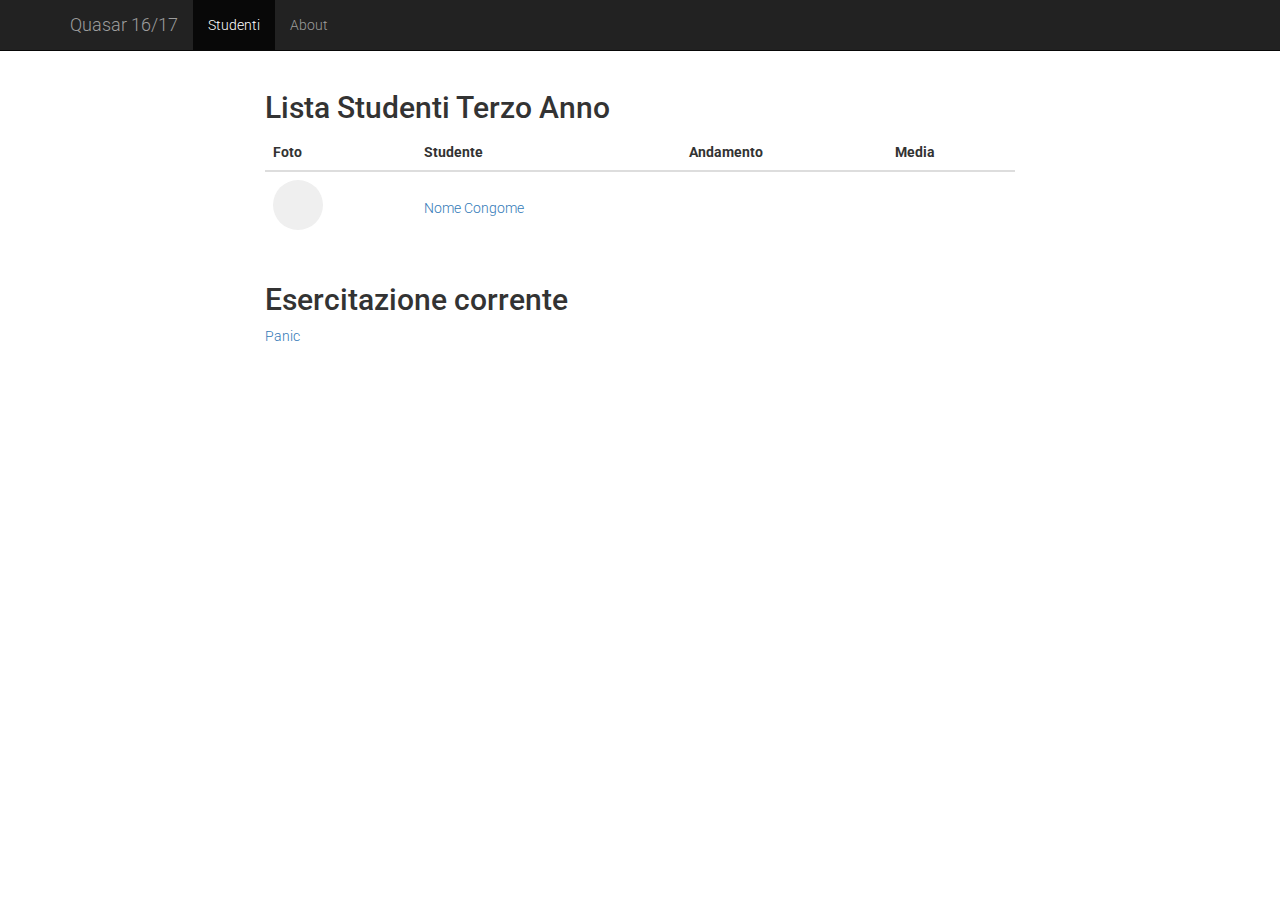
<file: index.html>
<!DOCTYPE html>
<html lang="en">
<head>


    <meta charset="utf-8">
    <meta http-equiv="X-UA-Compatible" content="IE=edge">
    <meta name="viewport" content="width=device-width, initial-scale=1">
    <!-- The above 3 meta tags *must* come first in the head; any other head content must come *after* these tags -->
    <title>Sito Quasar 2016-2017</title>

    <!-- Bootstrap -->
    <!-- Latest compiled and minified CSS -->
    <link rel="stylesheet" href="https://maxcdn.bootstrapcdn.com/bootstrap/3.3.7/css/bootstrap.min.css"
          integrity="sha384-BVYiiSIFeK1dGmJRAkycuHAHRg32OmUcww7on3RYdg4Va+PmSTsz/K68vbdEjh4u" crossorigin="anonymous">

    <link href="https://fonts.googleapis.com/css?family=Roboto:300,400,500,700" rel="stylesheet">

    <link rel="stylesheet" href="src/css/style.css">
    <link rel="stylesheet" href="src/css/img-studenti.css">


</head>
<body>

<nav class="navbar navbar-inverse navbar-static-top">
    <div class="container">
        <!-- Brand and toggle get grouped for better mobile display -->
        <div class="navbar-header">
            <button type="button" class="navbar-toggle collapsed" data-toggle="collapse"
                    data-target="#bs-example-navbar-collapse-1" aria-expanded="false">
                <span class="sr-only">Toggle navigation</span>
                <span class="icon-bar"></span>
                <span class="icon-bar"></span>
                <span class="icon-bar"></span>
            </button>
            <a class="navbar-brand" href="#">Quasar 16/17</a>
        </div>

        <!-- Collect the nav links, forms, and other content for toggling -->
        <div class="collapse navbar-collapse" id="bs-example-navbar-collapse-1">
            <ul class="nav navbar-nav">
                <li class="active"><a href="#">Studenti</a></li>
                <li><a href="#">About</a></li>

            </ul>


        </div>
        <!-- /.navbar-collapse -->
    </div>
    <!-- /.container-fluid -->
</nav>

<div class="container">
    <div class="row">
        <div class="col-md-8 col-md-offset-2">
            <h2>Lista Studenti Terzo Anno</h2>

            <div class="table-responsive">

                <table class="table table-hover responsive">

                    <thead>
                    <tr>
                        <th>Foto</th>
                        <th>Studente</th>
                        <th>Andamento</th>
                        <th>Media</th>
                    </tr>
                    </thead>
                    <tbody>
                    <tr>
                        <td>
                            <div class="stud-img"></div>
                        </td>
                        <td><a href="studenti/cernuto/index.html"> Nome Congome </a></td>
                        <td>
                            <div data-sparkline="30, 30"></div>
                        </td>
                        <td>
                           <h4><span class="average label"></span></h4>
                        </td>
                    </tr>
                    </tbody>
                </table>
            </div>
            <h2>Esercitazione corrente</h2>
            <ul class="list-unstyled">
                <li>
                    <a href="http://www.panic.lv/en/">
                        Panic </a></li>

            </ul>

        </div>


    </div>

</div>


<!-- jQuery (necessary for Bootstrap's JavaScript plugins) -->
<script src="https://ajax.googleapis.com/ajax/libs/jquery/1.12.4/jquery.min.js"></script>

<!-- Latest compiled and minified JavaScript -->
<script src="https://maxcdn.bootstrapcdn.com/bootstrap/3.3.7/js/bootstrap.min.js"
        integrity="sha384-Tc5IQib027qvyjSMfHjOMaLkfuWVxZxUPnCJA7l2mCWNIpG9mGCD8wGNIcPD7Txa"
        crossorigin="anonymous"></script>


<script src="http://code.highcharts.com/highcharts.js"></script>

<script src="sparklines.js"></script>


</body>
</html>
</file>
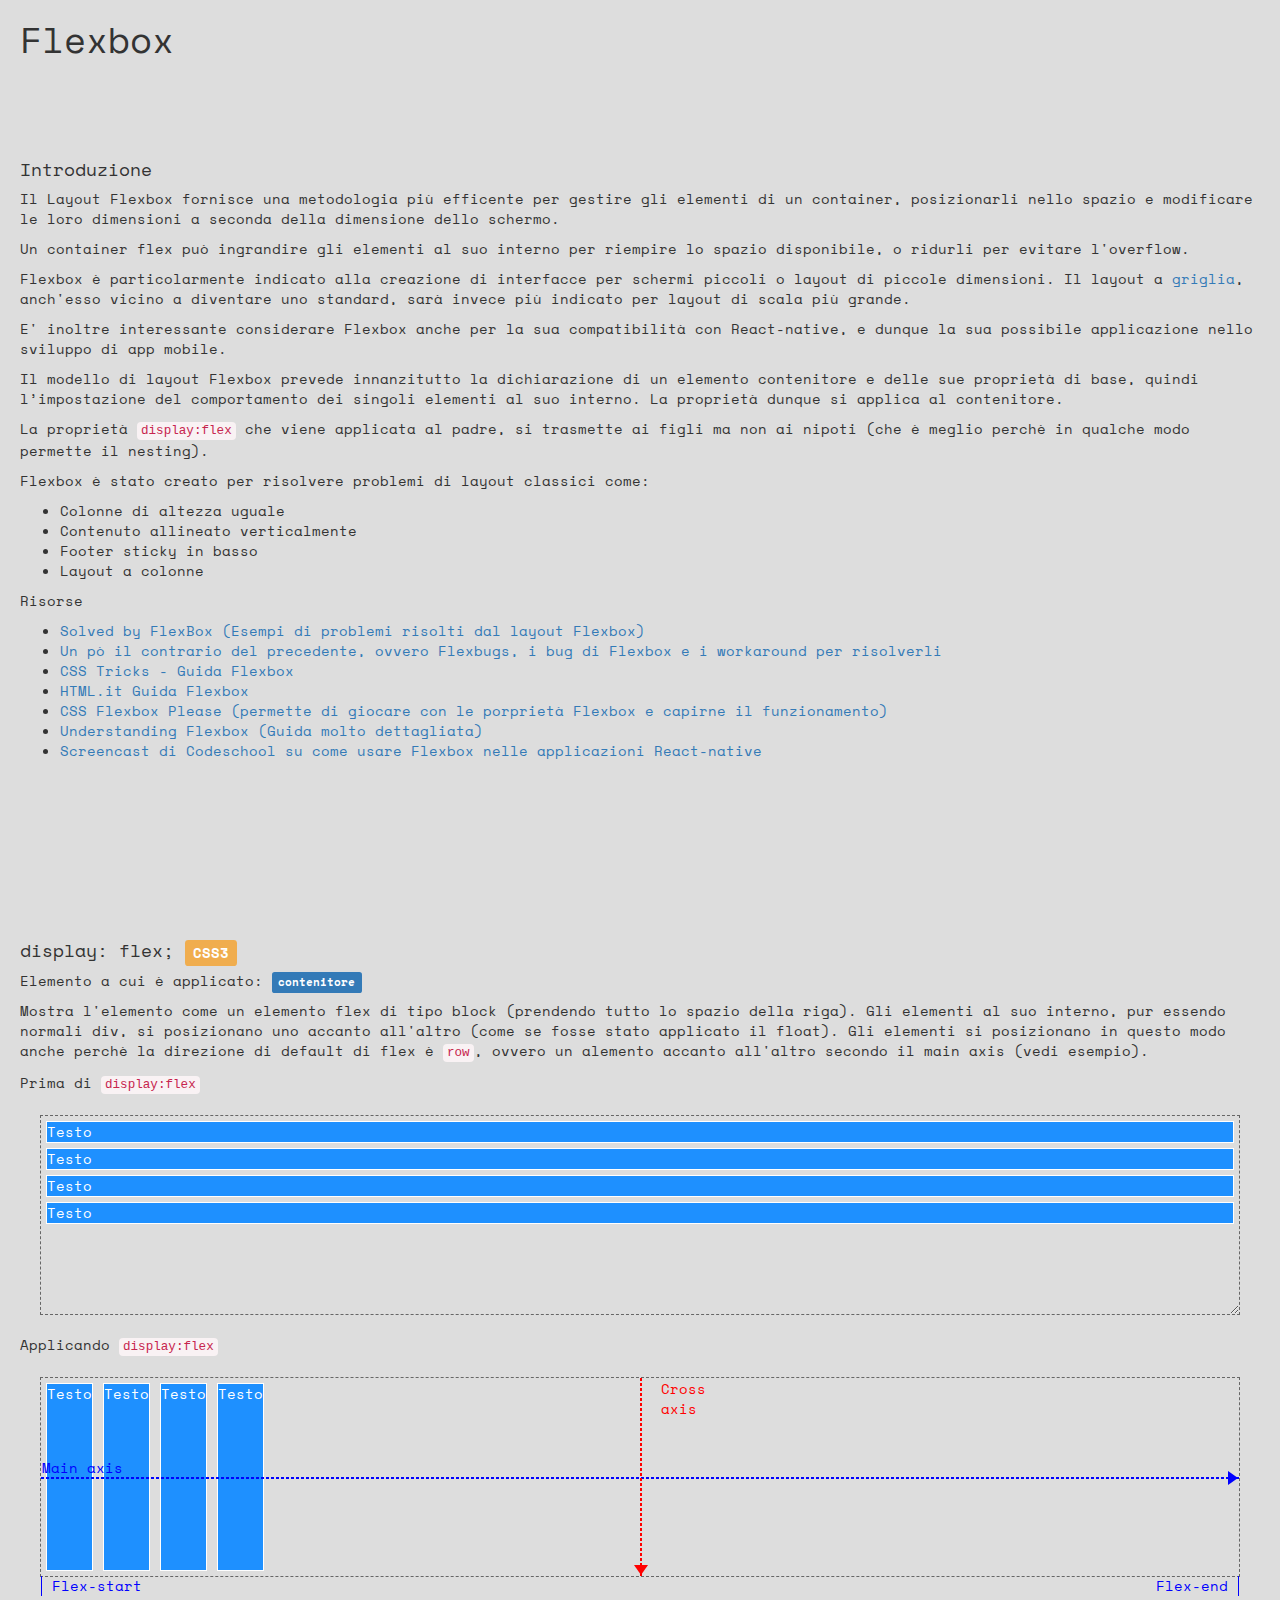
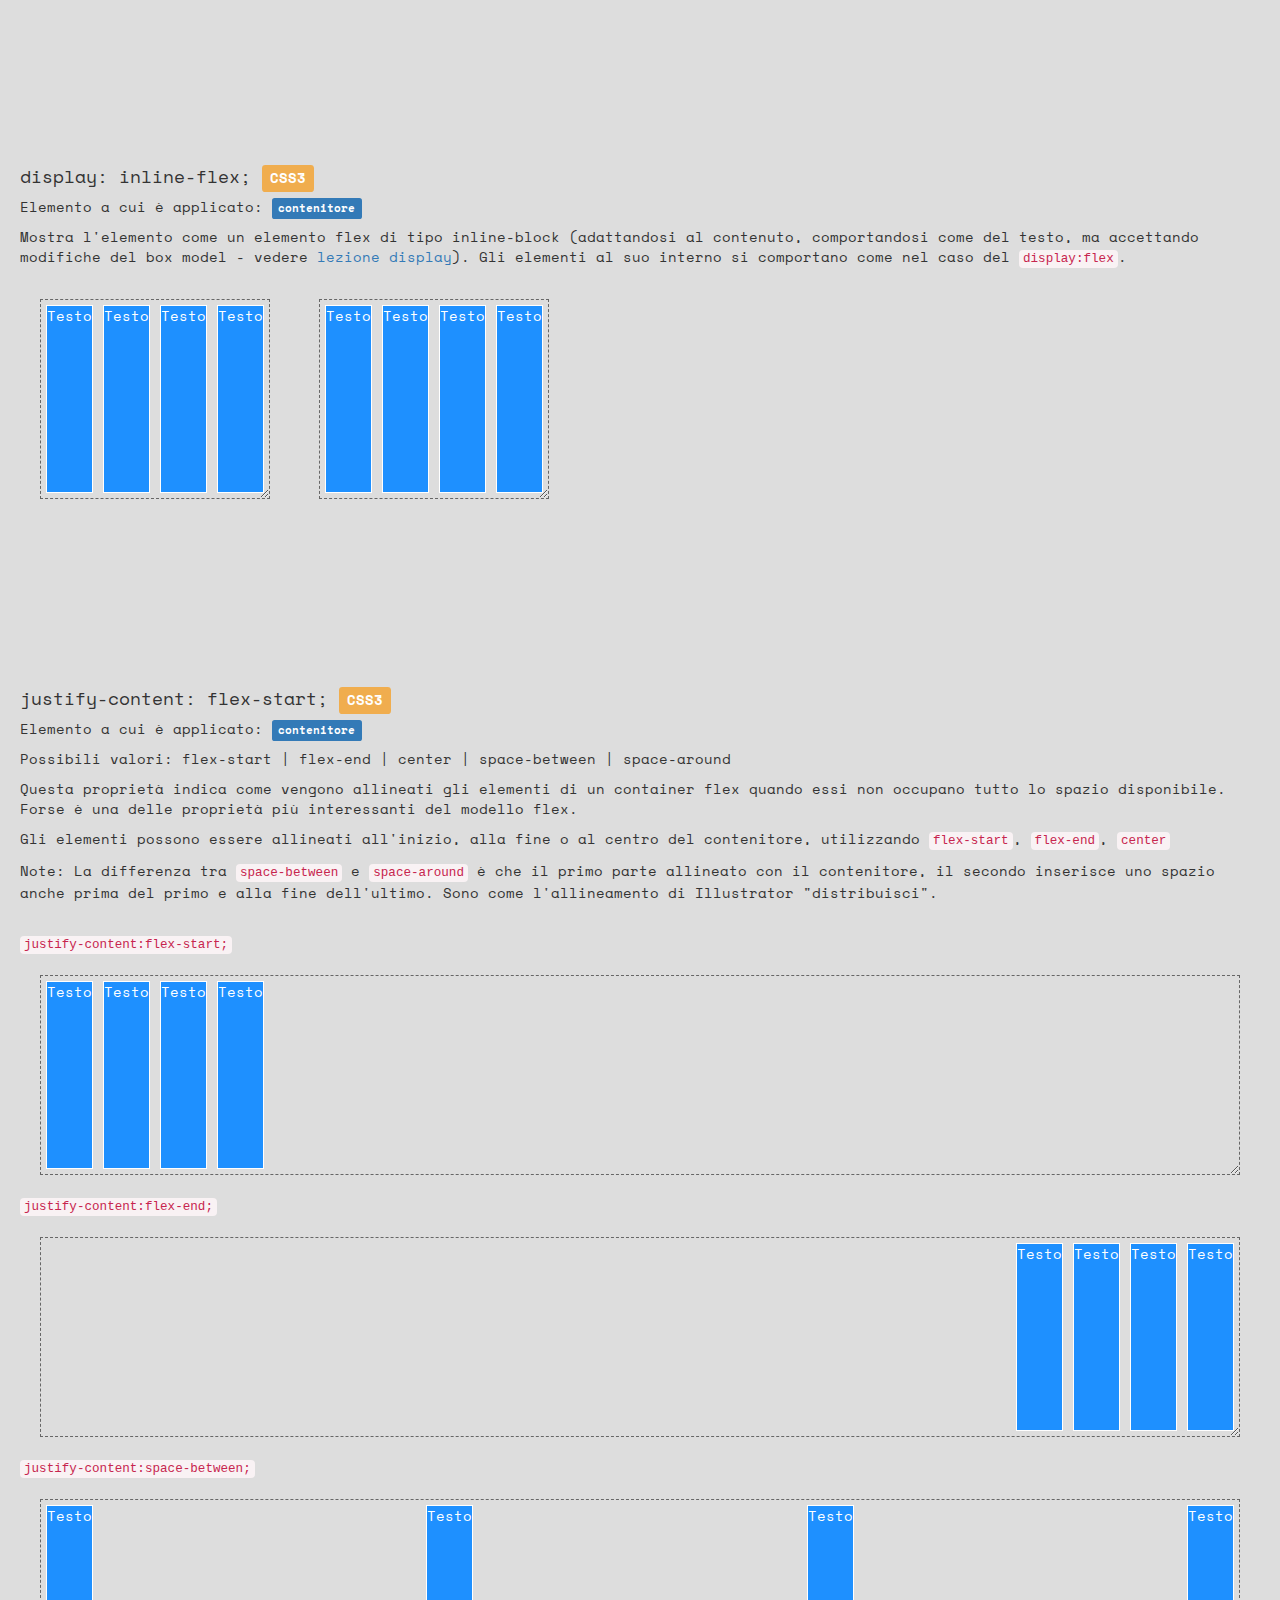
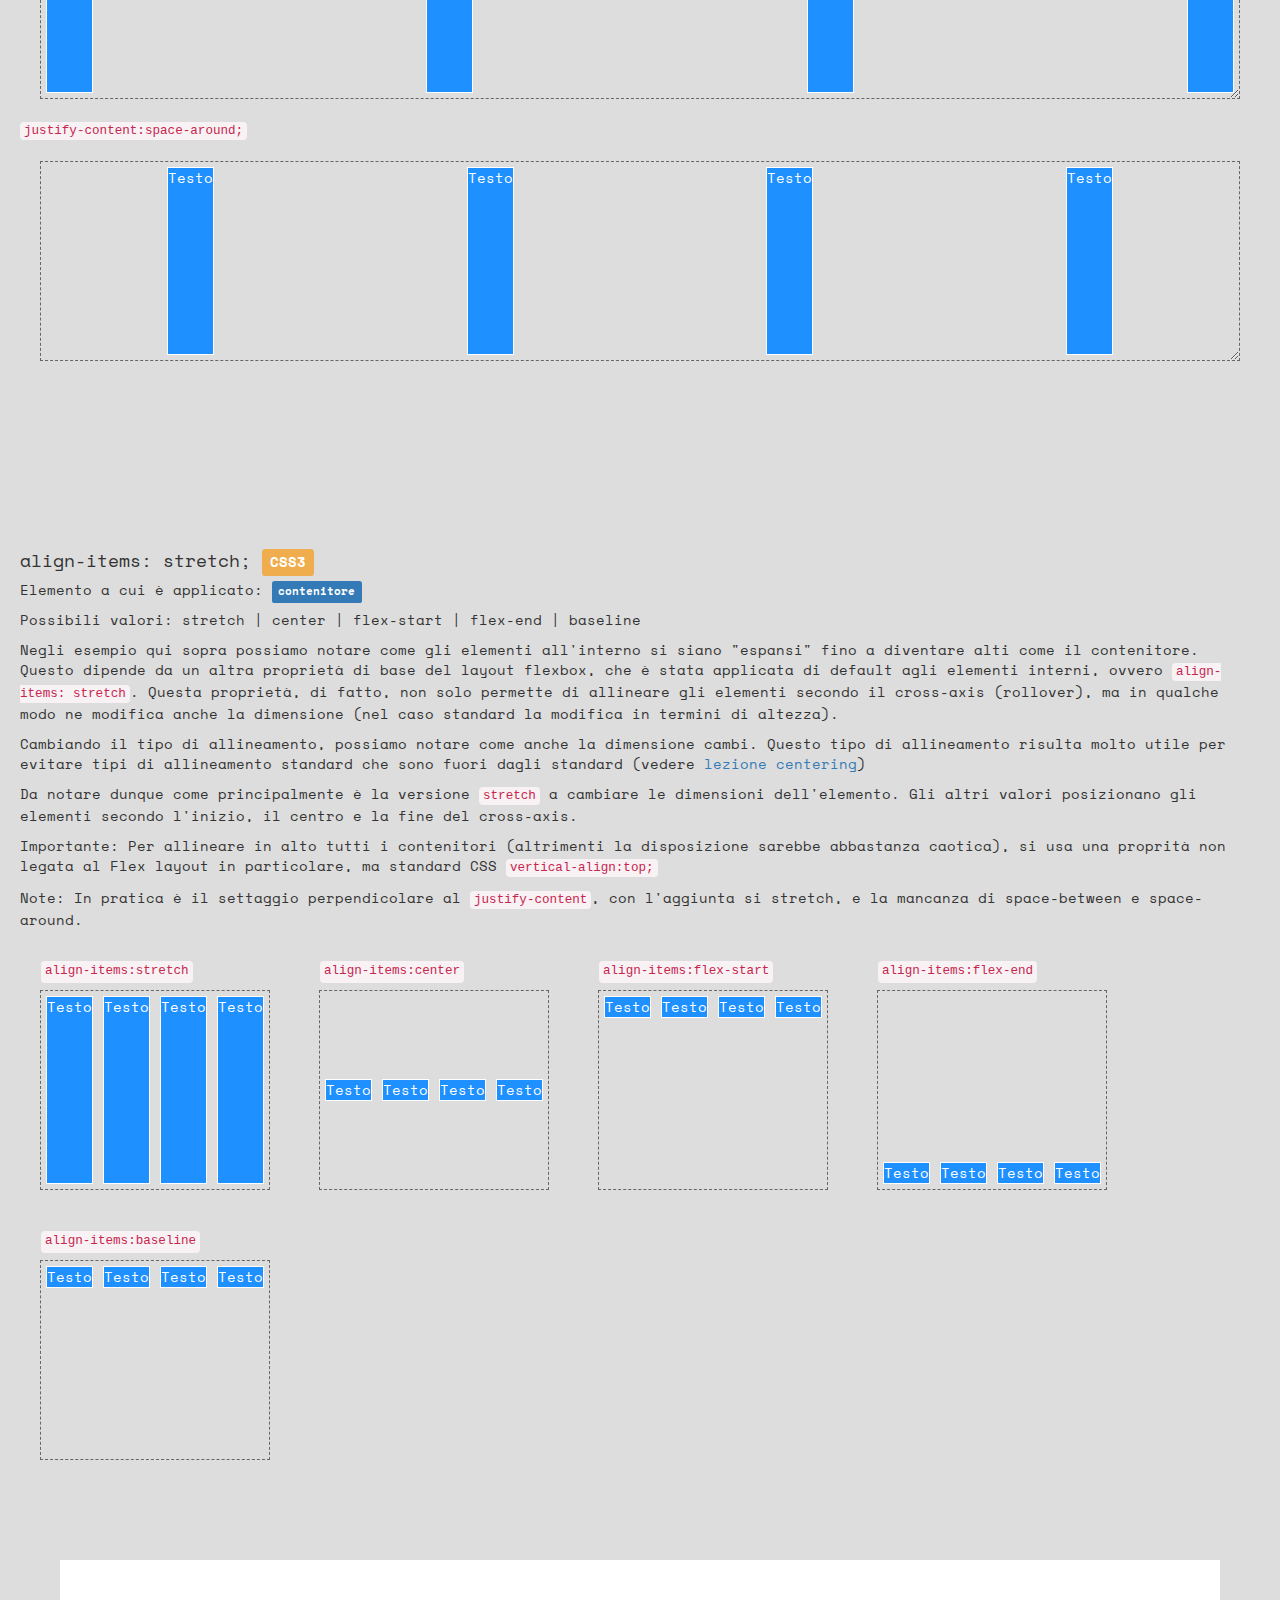
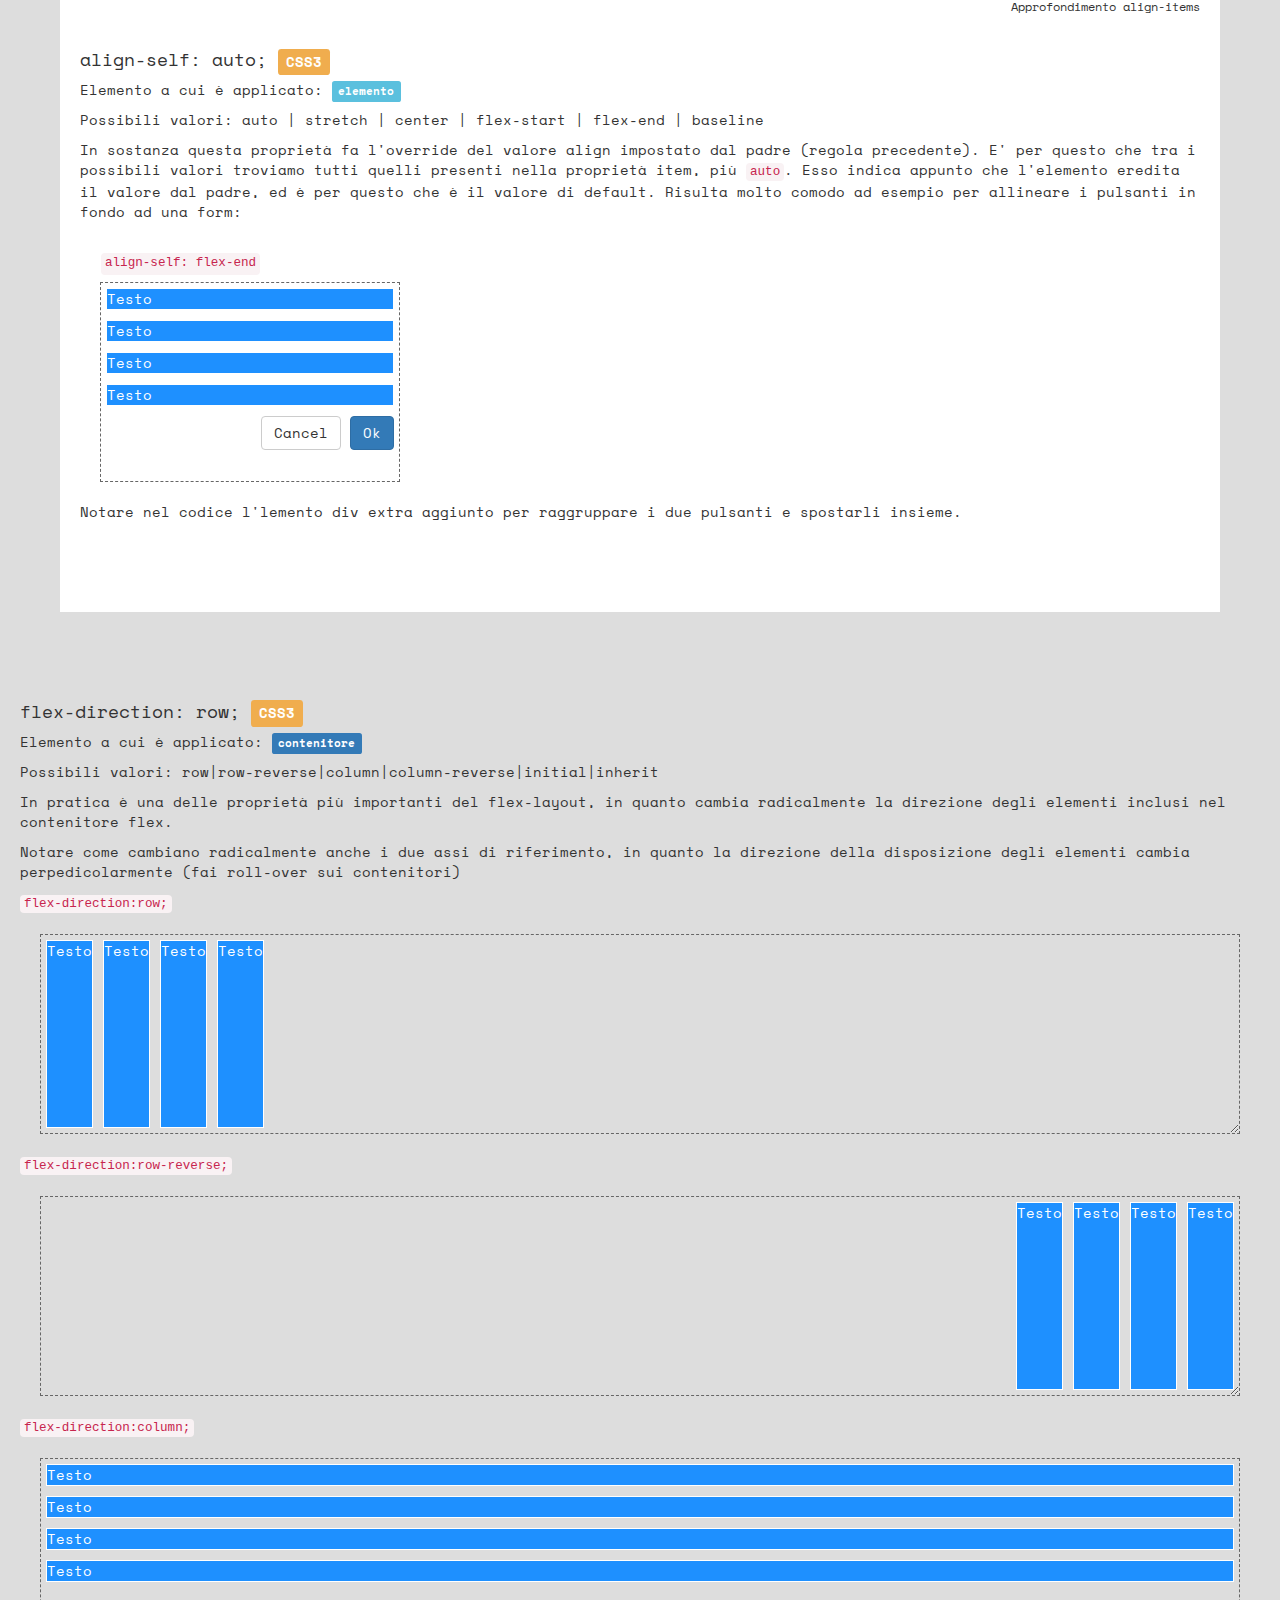
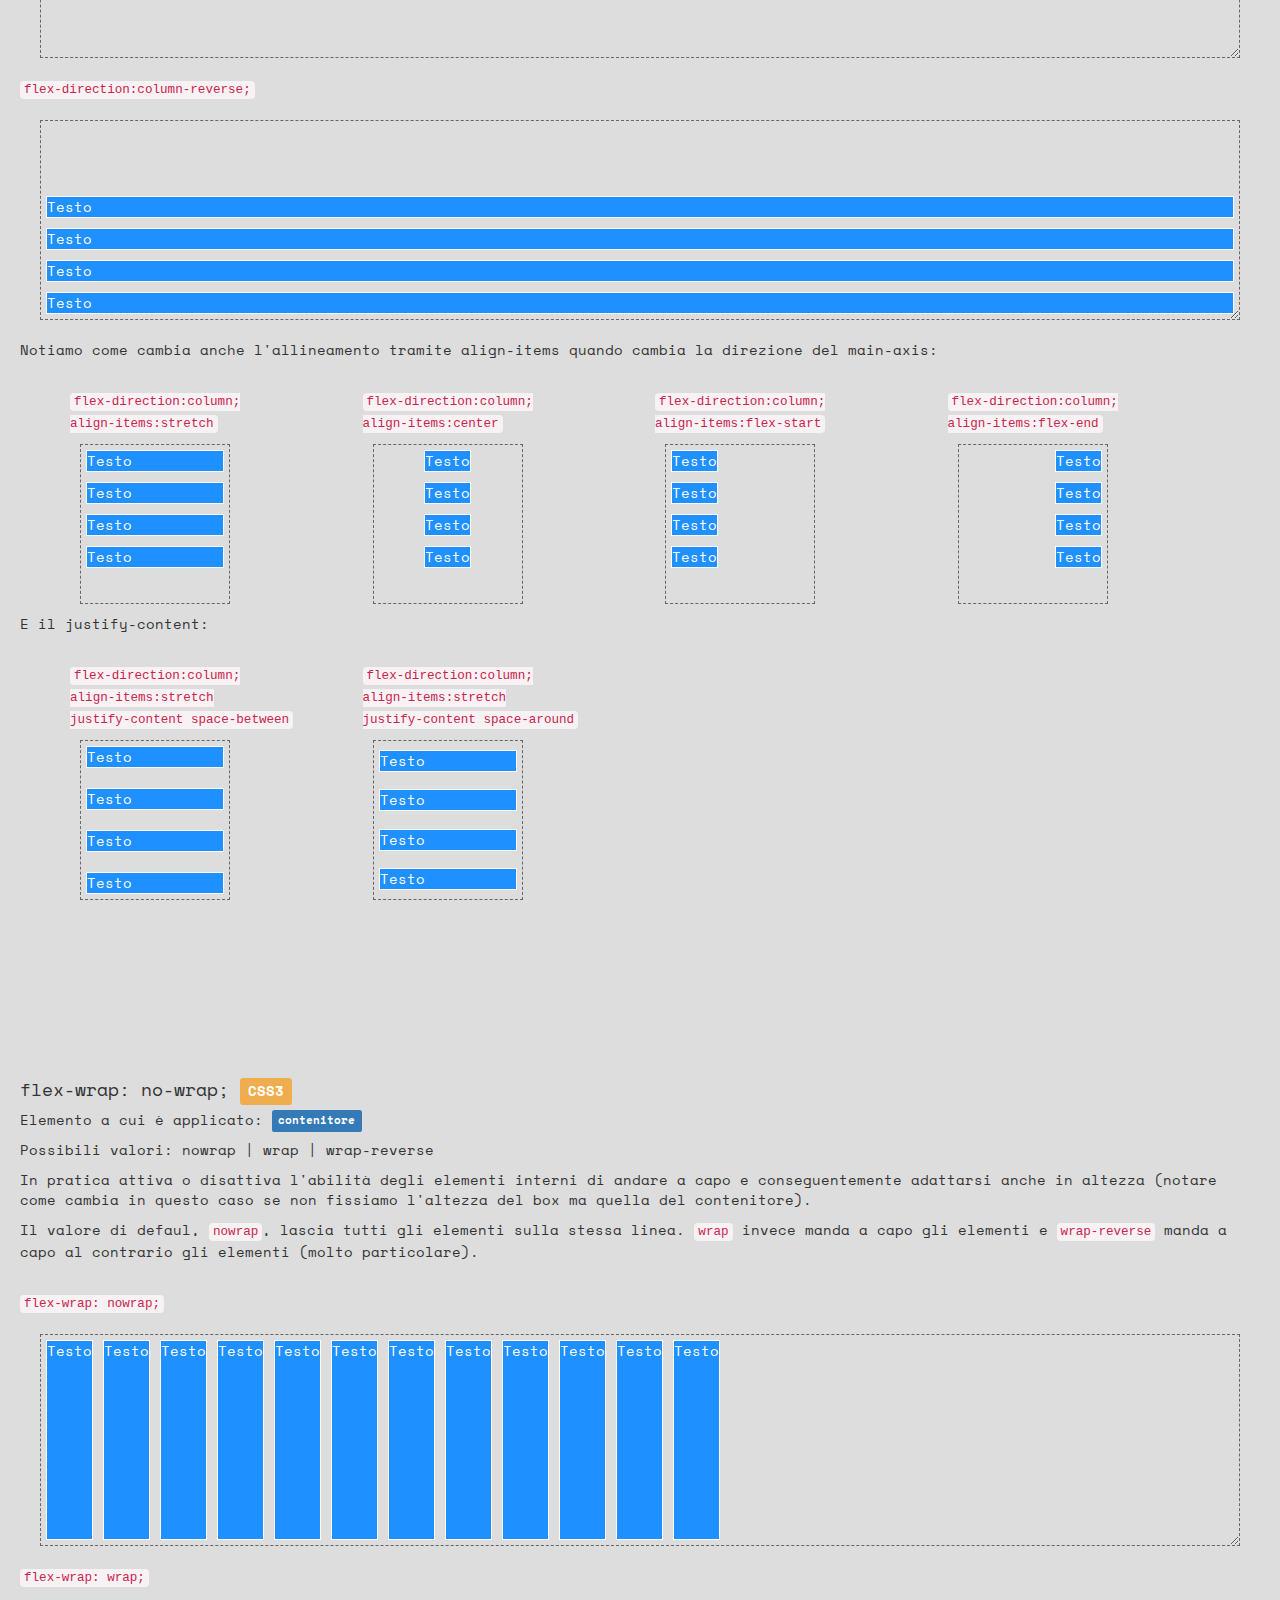
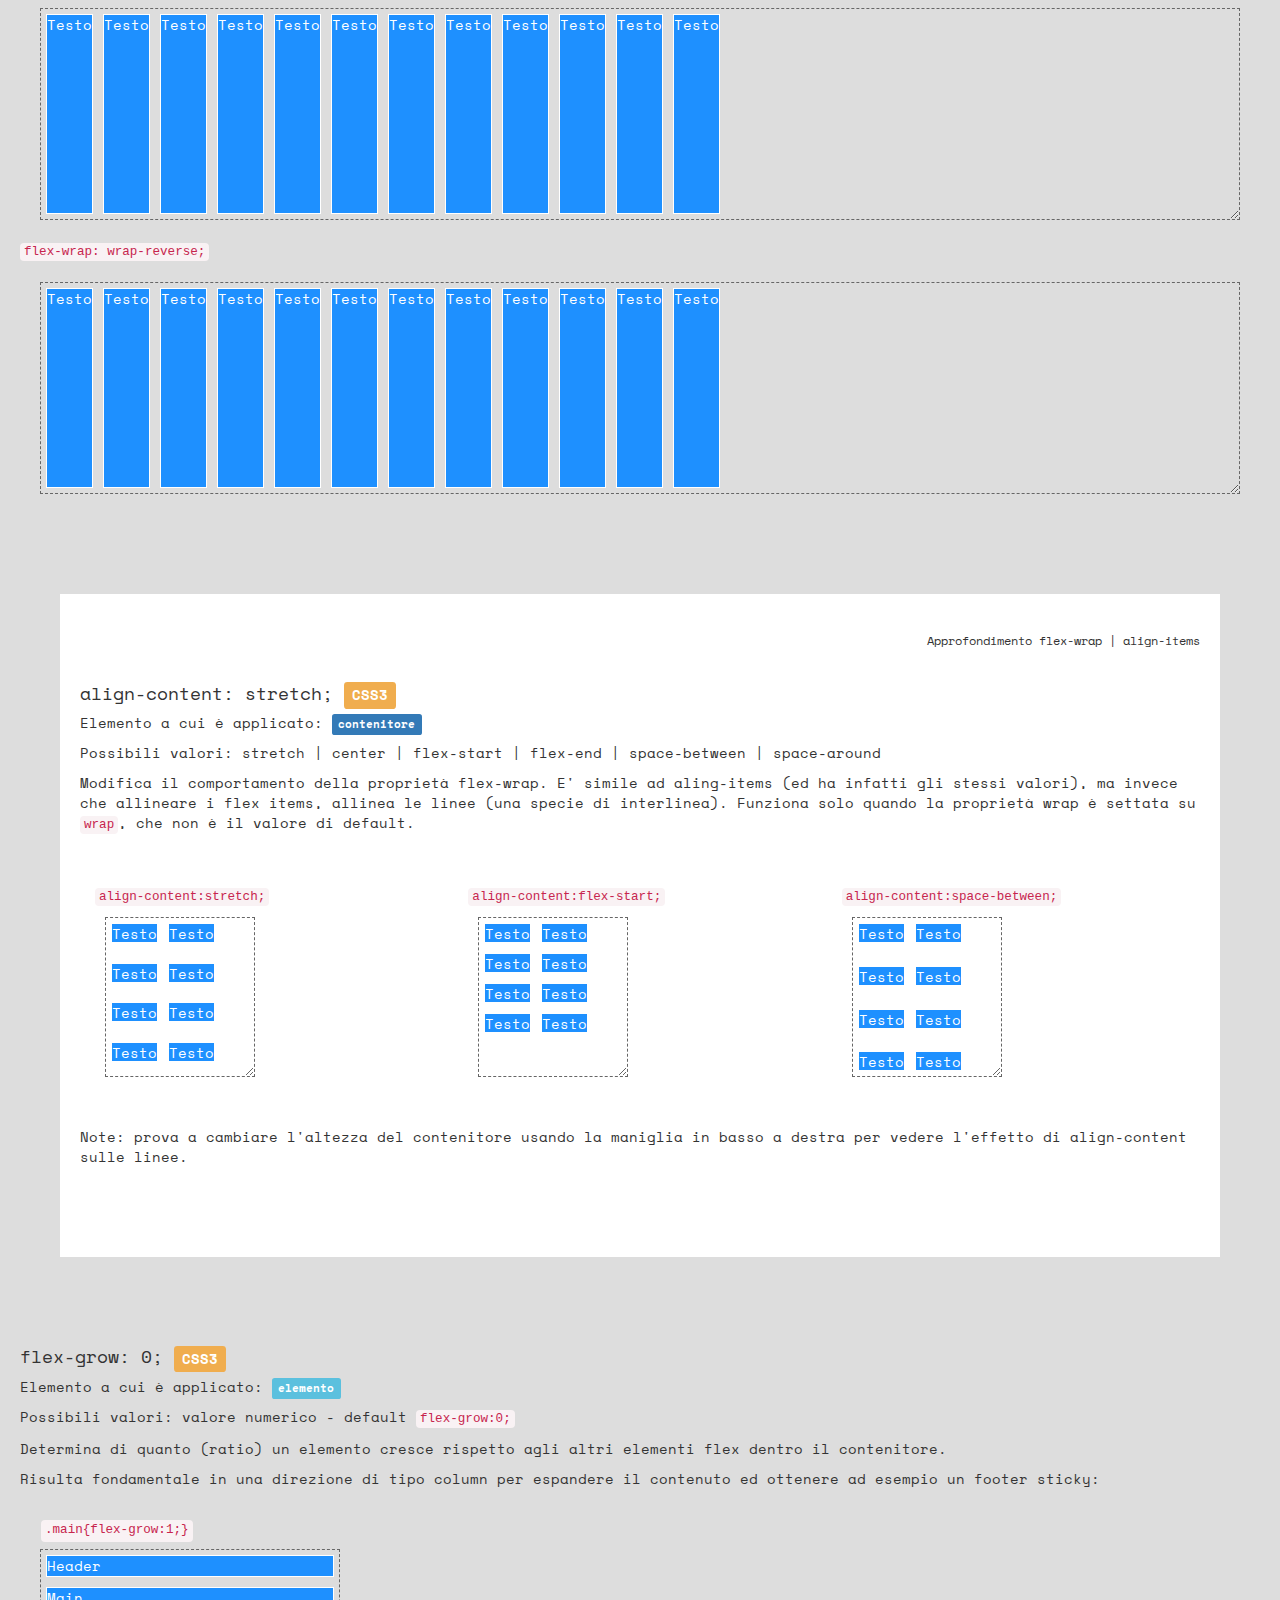
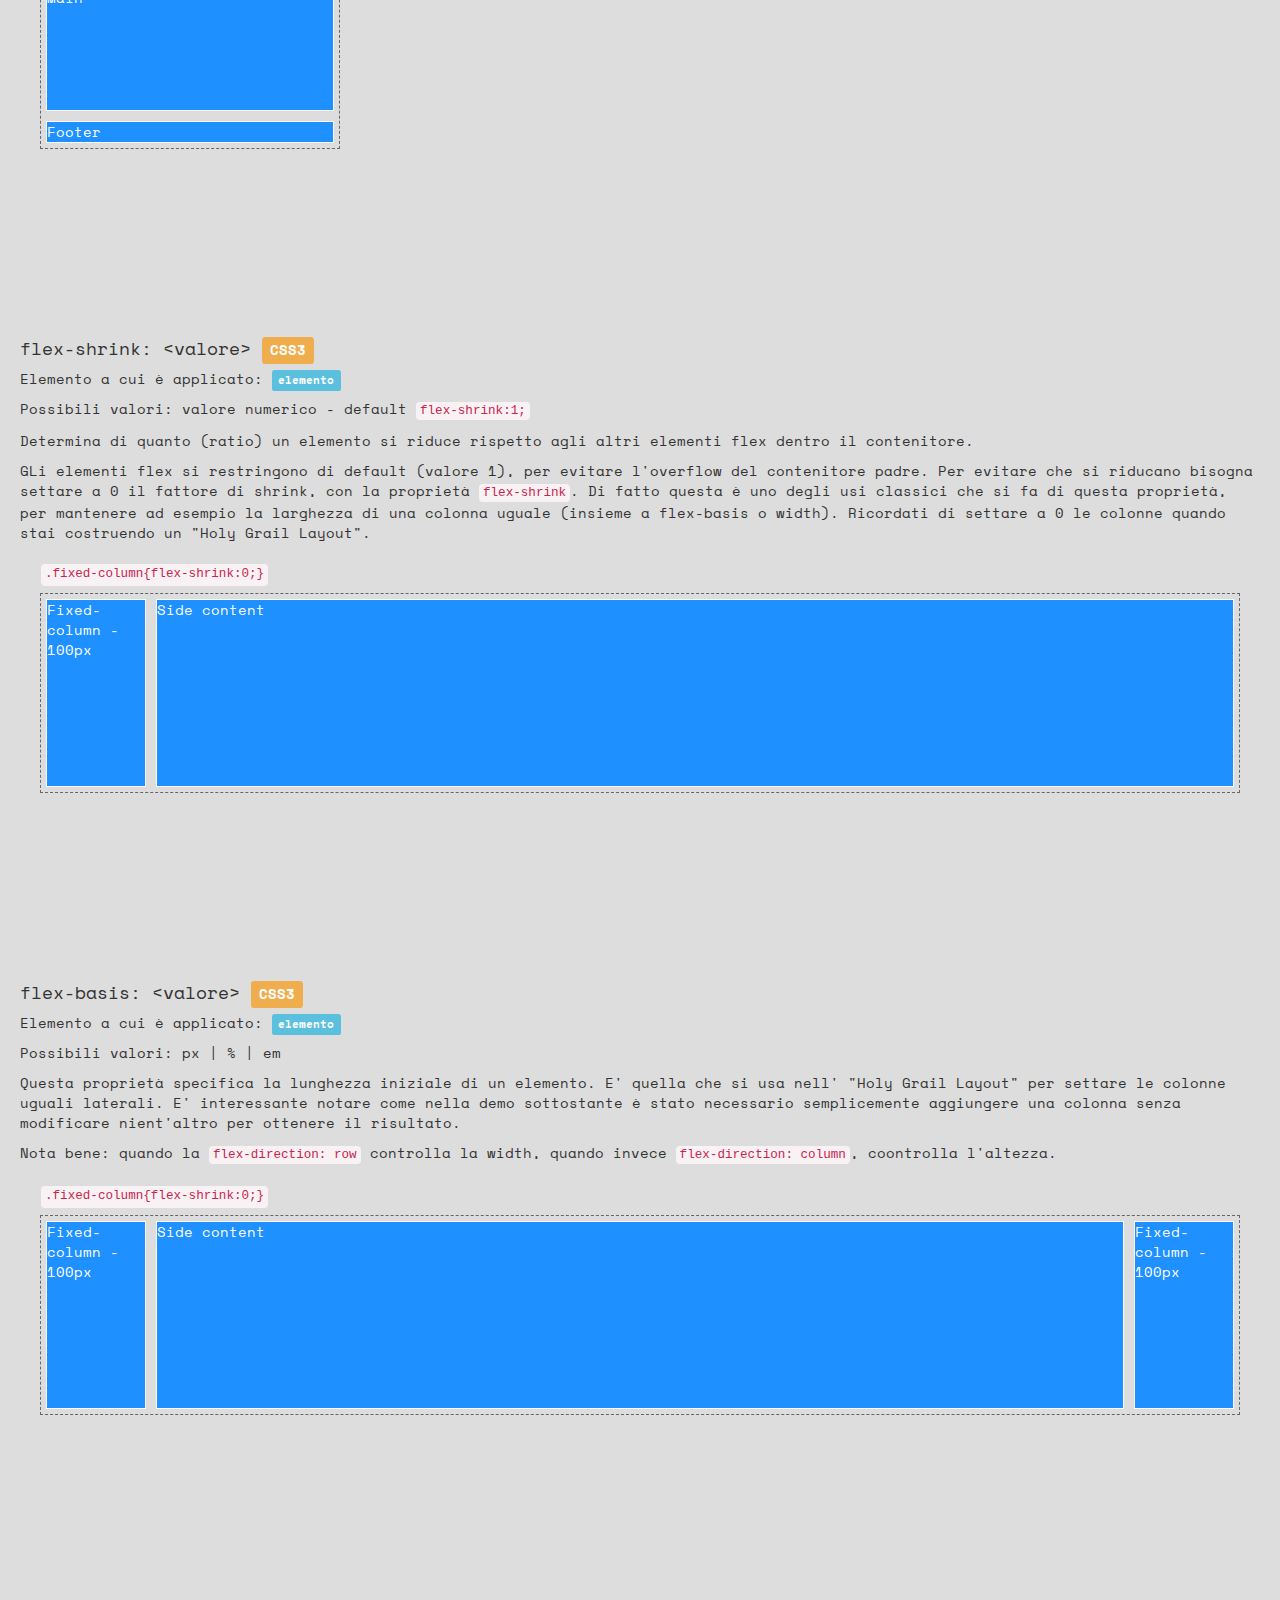
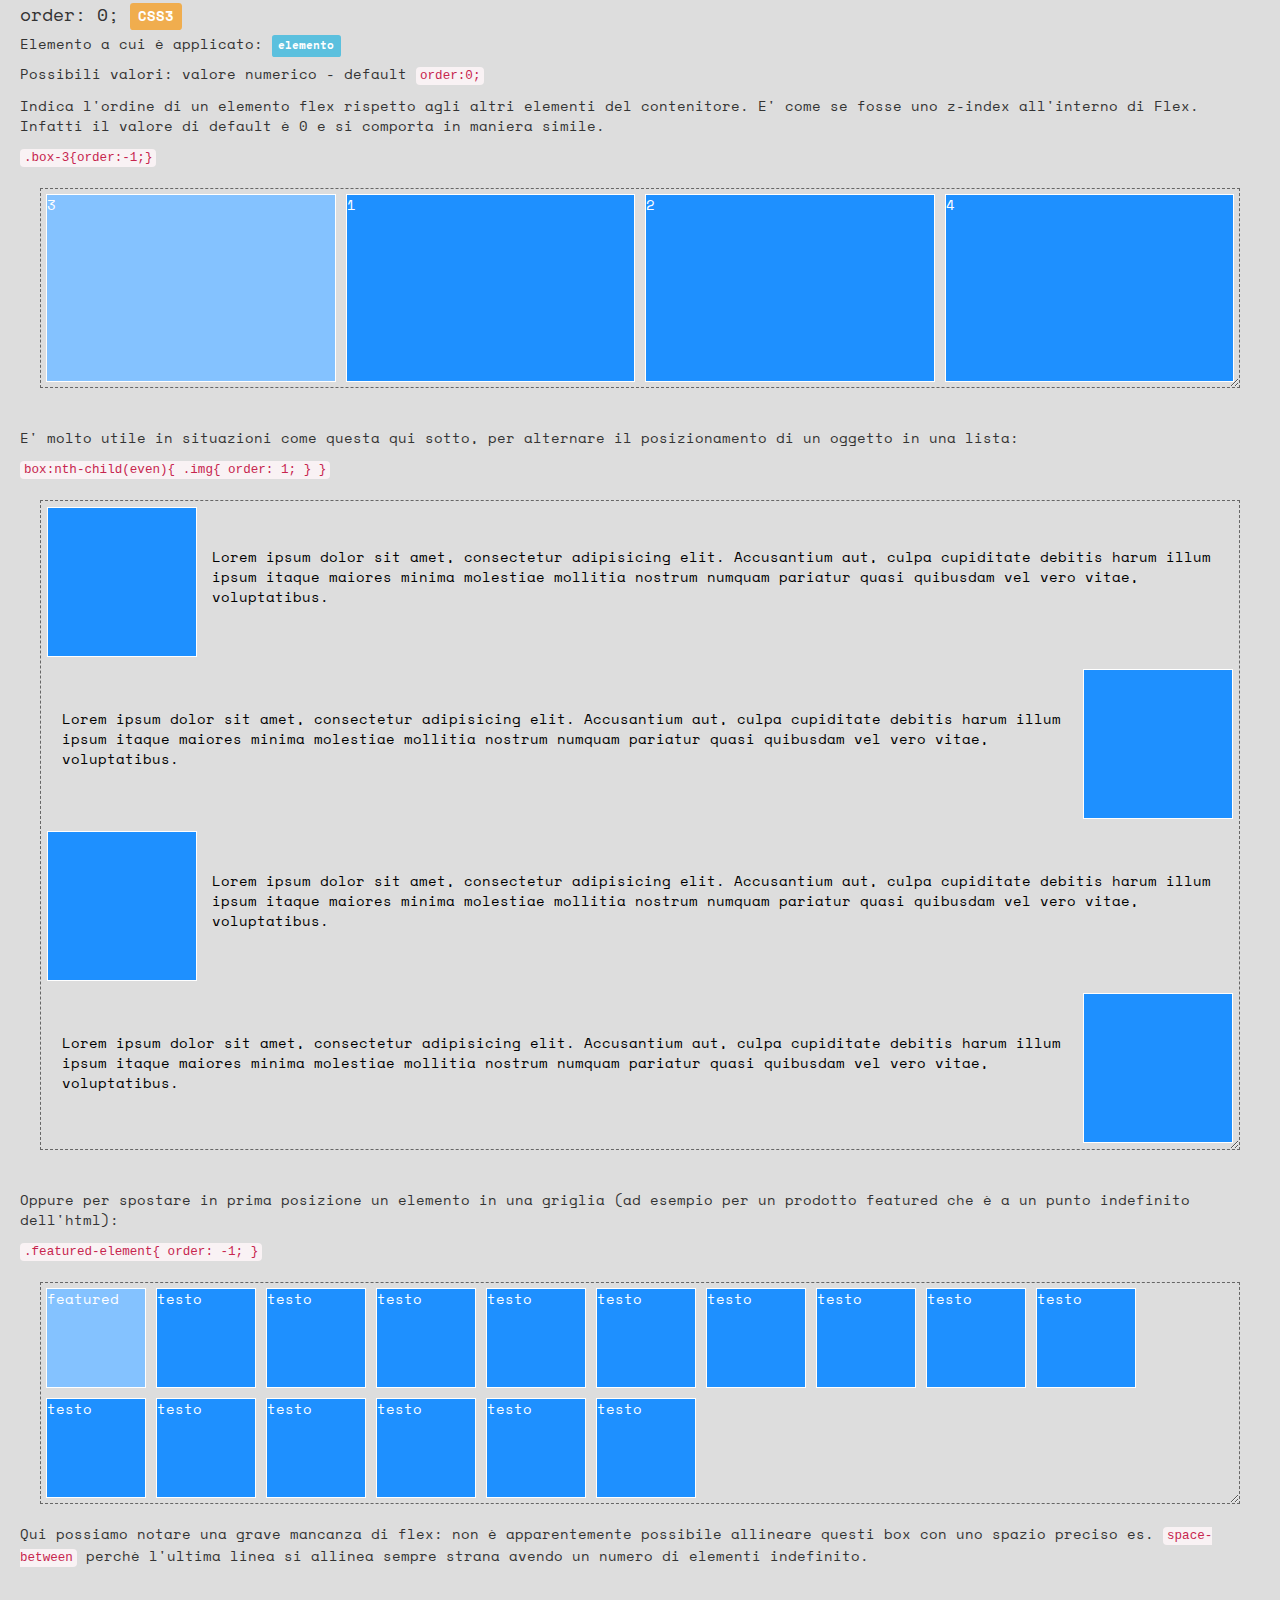
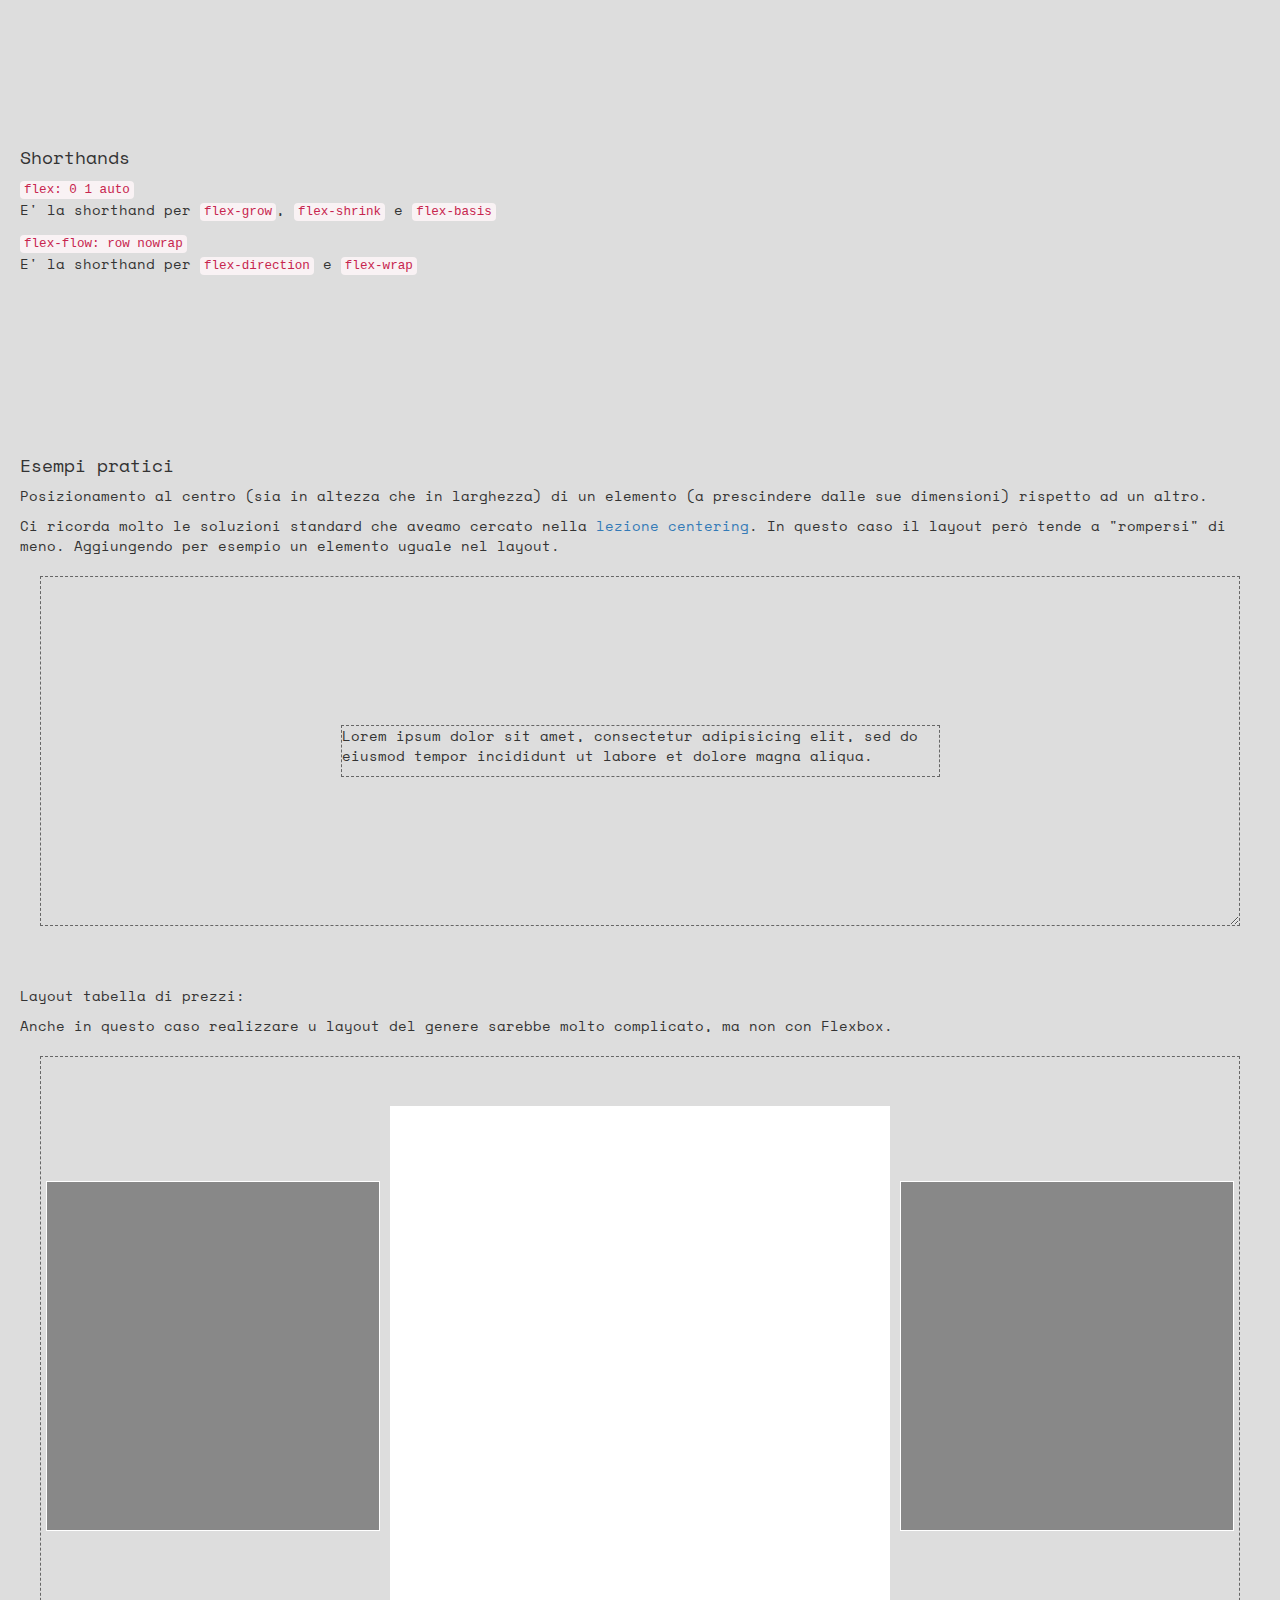
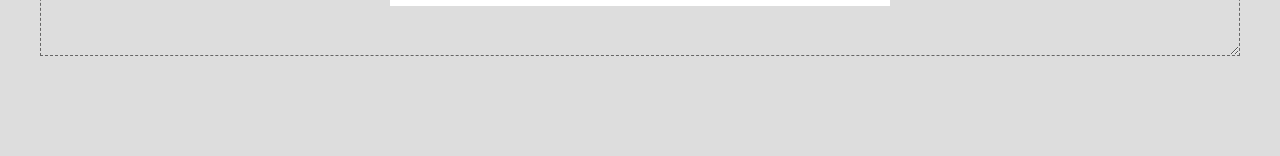
<file: 3LW/Flexbox/index.html>
<!DOCTYPE html>
<html>
<head>
    <meta charset="UTF-8">
    <title>Flexbox</title>
    <meta name="viewport" content="width=device-width, initial-scale=1">

    <!-- Latest compiled and minified CSS -->
    <link rel="stylesheet" href="https://maxcdn.bootstrapcdn.com/bootstrap/3.3.7/css/bootstrap.min.css"
          integrity="sha384-BVYiiSIFeK1dGmJRAkycuHAHRg32OmUcww7on3RYdg4Va+PmSTsz/K68vbdEjh4u" crossorigin="anonymous">

    <!-- Space Mono -->
    <link href="https://fonts.googleapis.com/css?family=Space+Mono" rel="stylesheet">

    <!-- Latest compiled and minified CSS -->
    <link rel="stylesheet" href="src/css/style.css">


</head>

<body>


<h1>Flexbox</h1>

<!--Intro-->
<article>
    <h4>Introduzione </h4>


    <p>Il Layout Flexbox fornisce una metodologia più efficente per gestire gli elementi di un container, posizionarli nello spazio e modificare le loro dimensioni a seconda della dimensione dello schermo.</p>

    <p>Un container flex può ingrandire gli elementi al suo interno per riempire lo spazio disponibile, o ridurli per evitare l'overflow.</p>


<p>Flexbox è particolarmente indicato alla creazione di interfacce per schermi piccoli o layout di piccole dimensioni. Il layout a
    <a href="https://css-tricks.com/snippets/css/complete-guide-grid/" target="_blank">griglia</a>, anch'esso vicino a diventare uno standard, sarà invece più indicato per layout di scala più grande.</p>

    <p>E' inoltre interessante considerare Flexbox anche per la sua compatibilità con React-native, e dunque la sua possibile applicazione nello sviluppo di app mobile.</p>

    <p>Il modello di layout Flexbox prevede innanzitutto la dichiarazione di un elemento contenitore e delle sue
        proprietà di base, quindi l’impostazione del comportamento dei singoli elementi al suo interno. La proprietà dunque
        si applica al contenitore.</p>


    <p>La proprietà <code>display:flex</code> che viene applicata al padre, si trasmette ai figli ma non ai nipoti (che è meglio perchè in qualche modo permette il nesting).</p>

    <p>Flexbox è stato creato per risolvere problemi di layout classici come:</p>


    <ul>
        <li>Colonne di altezza uguale</li>
        <li>Contenuto allineato verticalmente</li>
        <li>Footer sticky in basso</li>
        <li>Layout a colonne</li>


    </ul>

    <p>Risorse</p>
    <ul>
        <li><a href="https://philipwalton.github.io/solved-by-flexbox/" target="_blank">Solved by FlexBox (Esempi di
            problemi risolti dal layout Flexbox)</a></li>
        <li><a href="https://github.com/philipwalton/flexbugs" target="_blank">Un pò il contrario del precedente, ovvero Flexbugs, i bug di Flexbox e i workaround per risolverli</a></li>
        <li><a href="https://css-tricks.com/snippets/css/a-guide-to-flexbox/" target="_blank">CSS Tricks - Guida Flexbox</a></li>
        <li><a href="http://www.html.it/pag/54764/css-flexbox/" target="_blank">HTML.it Guida Flexbox</a></li>
        <li><a href="https://demo.agektmr.com/flexbox/" target="_blank">CSS Flexbox Please (permette di giocare con le porprietà Flexbox e capirne il funzionamento)</a></li>
        <li><a href="https://medium.freecodecamp.com/understanding-flexbox-everything-you-need-to-know-b4013d4dc9af#.bwfj2cfdb" target="_blank">Understanding Flexbox (Guida molto dettagliata)</a></li>
        <li><a href="https://www.codeschool.com/screencasts/build-a-ui-in-react-native-with-flexbox#comments" target="_blank">Screencast di Codeschool su come usare Flexbox nelle applicazioni React-native</a></li>
    </ul>


</article>

<!--Display: flex-->
<article>
    <h4>display: flex; <span class="label label-warning">CSS3</span></h4>

    <p>Elemento a cui è applicato: <span class="label label-primary">contenitore</span></p>

    <p>Mostra l'elemento come un elemento flex di tipo block (prendendo tutto lo spazio della riga). Gli elementi al suo
        interno, pur essendo normali div, si posizionano uno accanto all'altro (come se fosse stato applicato il float).
        Gli
        elementi si posizionano in questo modo anche perchè la direzione di default di flex è <code>row</code>, ovvero
        un
        alemento accanto all'altro secondo il main axis (vedi esempio).</p>

    <p>Prima di <code>display:flex</code></p>

    <div class="box-container">
        <div class="box">Testo</div>
        <div class="box">Testo</div>
        <div class="box">Testo</div>
        <div class="box">Testo</div>
    </div>

    <p>Applicando <code>display:flex</code></p>

    <div class="box-container flex show-axis show-fixed">
        <div class="box">Testo</div>
        <div class="box">Testo</div>
        <div class="box">Testo</div>
        <div class="box">Testo</div>
        <div class="flex-start-label">Flex-start</div>
        <div class="flex-end-label">Flex-end</div>
        <div class="main-axis"></div>
        <div class="cross-axis"></div>
    </div>
</article>

<!--Display: inline-flex-->
<article>

    <h4>display: inline-flex; <span class="label label-warning">CSS3</span></h4>

    <p>Elemento a cui è applicato: <span class="label label-primary">contenitore</span></p>

    <p>Mostra l'elemento come un elemento flex di tipo inline-block (adattandosi al contenuto, comportandosi come del
        testo,
        ma accettando modifiche del box model - vedere
        <a href="http://www.quasar-1617.com/1LW/Display/index.html" target="_blank">lezione display</a>). Gli elementi
        al
        suo
        interno si comportano come nel caso del <code>display:flex</code>.</p>


    <div class="box-container flex-inline show-axis">
        <div class="box">Testo</div>
        <div class="box">Testo</div>
        <div class="box">Testo</div>
        <div class="box">Testo</div>
        <div class="main-axis"></div>
        <div class="cross-axis"></div>
    </div>

    <div class="box-container flex-inline show-axis">
        <div class="box">Testo</div>
        <div class="box">Testo</div>
        <div class="box">Testo</div>
        <div class="box">Testo</div>
        <div class="main-axis"></div>
        <div class="cross-axis"></div>
    </div>

</article>

<!--Justify-content-->
<article>

    <h4>justify-content: flex-start; <span class="label label-warning">CSS3</span></h4>

    <p>Elemento a cui è applicato: <span class="label label-primary">contenitore</span></p>

    <p>Possibili valori: flex-start | flex-end | center | space-between | space-around </p>

    <p>Questa proprietà indica come vengono allineati gli elementi di un container flex quando essi non occupano tutto
        lo spazio disponibile. Forse è una delle proprietà più interessanti del modello flex.</p>

    <p>Gli elementi possono essere allineati all'inizio, alla fine o al centro del contenitore, utilizzando <code>flex-start</code>,
        <code>flex-end</code>, <code>center</code></p>

    <p>Note: La differenza tra <code>space-between</code> e <code>space-around</code> è che il primo parte allineato con
        il
        contenitore, il secondo inserisce uno spazio anche prima del primo e alla fine dell'ultimo. Sono come
        l'allineamento
        di Illustrator "distribuisci".</p>

    <br/>

    <code>justify-content:flex-start;</code>

    <div class="box-container flex justify-content flex-start show-axis">
        <div class="box">Testo</div>
        <div class="box">Testo</div>
        <div class="box">Testo</div>
        <div class="box">Testo</div>
        <div class="main-axis"></div>
    </div>

    <code>justify-content:flex-end;</code>

    <div class="box-container flex justify-content flex-end show-axis">
        <div class="box">Testo</div>
        <div class="box">Testo</div>
        <div class="box">Testo</div>
        <div class="box">Testo</div>
        <div class="main-axis"></div>
    </div>

    <code>justify-content:space-between;</code>

    <div class="box-container flex justify-content space-between show-axis">
        <div class="box">Testo</div>
        <div class="box">Testo</div>
        <div class="box">Testo</div>
        <div class="box">Testo</div>
        <div class="main-axis"></div>
    </div>

    <code>justify-content:space-around;</code>

    <div class="box-container flex justify-content space-around show-axis">
        <div class="box">Testo</div>
        <div class="box">Testo</div>
        <div class="box">Testo</div>
        <div class="box">Testo</div>
        <div class="main-axis"></div>
    </div>
</article>

<!--Align-items-->
<article>
    <h4>align-items: stretch; <span class="label label-warning">CSS3</span></h4>

    <p>Elemento a cui è applicato: <span class="label label-primary">contenitore</span></p>

    <p>Possibili valori: stretch | center | flex-start | flex-end | baseline </p>

    <p>Negli esempio qui sopra possiamo notare come gli elementi all'interno si siano "espansi" fino a diventare alti
        come
        il
        contenitore. Questo dipende da un altra proprietà di base del layout flexbox, che è stata applicata di default
        agli
        elementi interni, ovvero <code>align-items: stretch</code>. Questa proprietà, di fatto, non solo permette di
        allineare gli elementi secondo il cross-axis (rollover), ma in qualche modo ne modifica anche la dimensione (nel
        caso
        standard la modifica in termini di altezza).</p>


    <p>Cambiando il tipo di allineamento, possiamo notare come anche la dimensione cambi. Questo tipo di allineamento
        risulta molto utile per evitare tipi di allineamento standard che sono fuori dagli standard (vedere <a
                href="http://www.quasar-1617.com/1LW/Centering/" target="_blank">lezione centering</a>) </p>


    <p>Da notare dunque come principalmente è la versione <code>stretch</code> a cambiare le dimensioni dell'elemento.
        Gli
        altri valori posizionano gli elementi secondo l'inizio, il centro e la fine del cross-axis.</p>

    <p>Importante: Per allineare in alto tutti i contenitori (altrimenti la disposizione sarebbe abbastanza caotica), si
        usa
        una proprità non legata al Flex layout in particolare, ma standard CSS <code>vertical-align:top;</code></p>

    <p>Note: In pratica è il settaggio perpendicolare al <code>justify-content</code>, con l'aggiunta si stretch, e la
        mancanza di space-between e space-around.</p>

    <div class="box-container flex-inline show-axis align-items stretch">
        <code>align-items:stretch</code>

        <div class="box">Testo</div>
        <div class="box">Testo</div>
        <div class="box">Testo</div>
        <div class="box">Testo</div>
        <div class="cross-axis"></div>
    </div>

    <div class="box-container flex-inline show-axis align-items center">
        <code>align-items:center</code>

        <div class="box">Testo</div>
        <div class="box">Testo</div>
        <div class="box">Testo</div>
        <div class="box">Testo</div>
        <div class="cross-axis"></div>
    </div>

    <div class="box-container flex-inline show-axis align-items flex-start">
        <code>align-items:flex-start</code>

        <div class="box">Testo</div>
        <div class="box">Testo</div>
        <div class="box">Testo</div>
        <div class="box">Testo</div>
        <div class="cross-axis"></div>
    </div>

    <div class="box-container flex-inline show-axis align-items flex-end">
        <code>align-items:flex-end</code>

        <div class="box">Testo</div>
        <div class="box">Testo</div>
        <div class="box">Testo</div>
        <div class="box">Testo</div>
        <div class="cross-axis"></div>
    </div>

    <div class="box-container flex-inline show-axis align-items baseline">
        <code>align-items:baseline</code>

        <div class="box">Testo</div>
        <div class="box">Testo</div>
        <div class="box">Testo</div>
        <div class="box">Testo</div>
        <div class="cross-axis"></div>
    </div>
</article>

<!-- Align Self -->
<article class="approfondimento">

    <h6 class="pull-right">Approfondimento align-items</h6>

    <h4>align-self: auto; <span class="label label-warning">CSS3</span></h4>

    <p>Elemento a cui è applicato: <span class="label label-info">elemento</span></p>

    <p>Possibili valori: auto | stretch | center | flex-start | flex-end | baseline </p>

    <p>In sostanza questa proprietà fa l'override del valore align impostato dal padre (regola precedente). E' per
        questo
        che tra i possibili valori troviamo tutti quelli presenti nella proprietà item, più <code>auto</code>. Esso
        indica
        appunto che l'elemento eredita il valore dal padre, ed è per questo che è il valore di default. Risulta molto
        comodo
        ad esempio per allineare i pulsanti in fondo ad una form:</p>


    <div class="box-container flex-inline align-items stretch show-axis align-self flex-direction column">
        <code>align-self: flex-end</code>

        <div class="box">Testo</div>
        <div class="box">Testo</div>
        <div class="box">Testo</div>
        <div class="box">Testo</div>

        <div class="align-self-element"> <!-- Notare qui l'elemento extra -->
            <a href="#" class="btn btn-default ">Cancel</a>
            <a href="#" class="btn btn-primary">Ok</a>
        </div>

        <div class="main-axis"></div>
    </div>

    <p>Notare nel codice l'lemento div extra aggiunto per raggruppare i due pulsanti e spostarli insieme.</p>

</article>

<!--Flex-direction-->
<article>

    <h4>flex-direction: row; <span class="label label-warning">CSS3</span></h4>

    <p>Elemento a cui è applicato: <span class="label label-primary">contenitore</span></p>

    <p>Possibili valori: row|row-reverse|column|column-reverse|initial|inherit</p>

    <p>In pratica è una delle proprietà più importanti del flex-layout, in quanto cambia radicalmente la direzione degli
        elementi inclusi nel contenitore flex.</p>

    <p>Notare come cambiano radicalmente anche i due assi di riferimento, in quanto la direzione della disposizione
        degli
        elementi cambia perpedicolarmente (fai roll-over sui contenitori)</p>


    <code>flex-direction:row;</code>

    <div class="box-container flex show-axis flex-direction row">
        <div class="box">Testo</div>
        <div class="box">Testo</div>
        <div class="box">Testo</div>
        <div class="box">Testo</div>
        <div class="main-axis"></div>
        <div class="cross-axis"></div>
    </div>

    <code>flex-direction:row-reverse;</code>

    <div class="box-container flex show-axis reverse flex-direction row-reverse">
        <div class="box">Testo</div>
        <div class="box">Testo</div>
        <div class="box">Testo</div>
        <div class="box">Testo</div>
        <div class="main-axis"></div>
        <div class="cross-axis"></div>
    </div>

    <code>flex-direction:column;</code>

    <div class="box-container flex show-axis perp flex-direction column">
        <div class="box">Testo</div>
        <div class="box">Testo</div>
        <div class="box">Testo</div>
        <div class="box">Testo</div>
        <div class="main-axis"></div>
        <div class="cross-axis"></div>
    </div>

    <code>flex-direction:column-reverse;</code>

    <div class="box-container flex show-axis perp-reverse flex-direction column-reverse">
        <div class="box">Testo</div>
        <div class="box">Testo</div>
        <div class="box">Testo</div>
        <div class="box">Testo</div>
        <div class="main-axis"></div>
        <div class="cross-axis"></div>
    </div>

    <p>Notiamo come cambia anche l'allineamento tramite align-items quando cambia la direzione del main-axis:</p>
    <br/>

    <div class="container">
        <div class="row">
            <div class="col-sm-3">
                <code>flex-direction:column; <br> align-items:stretch</code>

                <div class="box-container mini flex show-axis perp flex-direction column align-items stretch">
                    <div class="box">Testo</div>
                    <div class="box">Testo</div>
                    <div class="box">Testo</div>
                    <div class="box">Testo</div>
                    <div class="main-axis"></div>
                    <div class="cross-axis"></div>
                </div>

            </div>
            <div class="col-sm-3">
                <code>flex-direction:column;<br> align-items:center</code>

                <div class="box-container mini flex show-axis perp flex-direction column align-items center">
                    <div class="box">Testo</div>
                    <div class="box">Testo</div>
                    <div class="box">Testo</div>
                    <div class="box">Testo</div>
                    <div class="main-axis"></div>
                    <div class="cross-axis"></div>
                </div>
            </div>
            <div class="col-sm-3">
                <code>flex-direction:column;<br> align-items:flex-start</code>

                <div class="box-container mini flex show-axis perp flex-direction column align-items flex-start">
                    <div class="box">Testo</div>
                    <div class="box">Testo</div>
                    <div class="box">Testo</div>
                    <div class="box">Testo</div>
                    <div class="main-axis"></div>
                    <div class="cross-axis"></div>
                </div>
            </div>
            <div class="col-sm-3">
                <code>flex-direction:column;<br> align-items:flex-end</code>

                <div class="box-container mini flex show-axis perp flex-direction column align-items flex-end">
                    <div class="box">Testo</div>
                    <div class="box">Testo</div>
                    <div class="box">Testo</div>
                    <div class="box">Testo</div>
                    <div class="main-axis"></div>
                    <div class="cross-axis"></div>
                </div>
            </div>
        </div>


    </div>

    <p>E il justify-content:</p>
    <br/>

    <div class="container">
        <div class="row">
            <div class="col-sm-3">
                <code>flex-direction:column;<br> align-items:stretch <br/> justify-content space-between</code>

                <div class="box-container mini flex show-axis perp flex-direction column align-items stretch justify-content space-between">
                    <div class="box">Testo</div>
                    <div class="box">Testo</div>
                    <div class="box">Testo</div>
                    <div class="box">Testo</div>
                    <div class="main-axis"></div>
                    <div class="cross-axis"></div>
                </div>
            </div>
            <div class="col-sm-3">
                <code>flex-direction:column;<br> align-items:stretch <br/> justify-content space-around</code>

                <div class="box-container mini flex show-axis perp flex-direction column align-items stretch justify-content space-around">
                    <div class="box">Testo</div>
                    <div class="box">Testo</div>
                    <div class="box">Testo</div>
                    <div class="box">Testo</div>
                    <div class="main-axis"></div>
                    <div class="cross-axis"></div>
                </div>
            </div>
        </div>


    </div>
</article>

<!--Flex Wrap-->
<article>

    <h4>flex-wrap: no-wrap; <span class="label label-warning">CSS3</span></h4>

    <p>Elemento a cui è applicato: <span class="label label-primary">contenitore</span></p>

    <p>Possibili valori: nowrap | wrap | wrap-reverse </p>

    <p>In pratica attiva o disattiva l'abilità degli elementi interni di andare a capo e conseguentemente adattarsi
        anche in
        altezza (notare come cambia in questo caso se non fissiamo l'altezza del box ma quella del contenitore).</p>

    <p>Il valore di defaul, <code>nowrap</code>, lascia tutti gli elementi sulla stessa linea. <code>wrap</code> invece
        manda a capo gli elementi e <code>wrap-reverse</code> manda a capo al contrario gli elementi (molto
        particolare).
    </p>

    <br/>
    <code>flex-wrap: nowrap;</code>

    <div class="box-container flex flex-wrap nowrap">
        <div class="box">Testo</div>
        <div class="box">Testo</div>
        <div class="box">Testo</div>
        <div class="box">Testo</div>
        <div class="box">Testo</div>
        <div class="box">Testo</div>
        <div class="box">Testo</div>
        <div class="box">Testo</div>
        <div class="box">Testo</div>
        <div class="box">Testo</div>
        <div class="box">Testo</div>
        <div class="box">Testo</div>
    </div>

    <code>flex-wrap: wrap;</code>

    <div class="box-container flex flex-wrap wrap">
        <div class="box">Testo</div>
        <div class="box">Testo</div>
        <div class="box">Testo</div>
        <div class="box">Testo</div>
        <div class="box">Testo</div>
        <div class="box">Testo</div>
        <div class="box">Testo</div>
        <div class="box">Testo</div>
        <div class="box">Testo</div>
        <div class="box">Testo</div>
        <div class="box">Testo</div>
        <div class="box">Testo</div>
    </div>

    <code>flex-wrap: wrap-reverse;</code>

    <div class="box-container flex flex-wrap wrap-reverse">
        <div class="box">Testo</div>
        <div class="box">Testo</div>
        <div class="box">Testo</div>
        <div class="box">Testo</div>
        <div class="box">Testo</div>
        <div class="box">Testo</div>
        <div class="box">Testo</div>
        <div class="box">Testo</div>
        <div class="box">Testo</div>
        <div class="box">Testo</div>
        <div class="box">Testo</div>
        <div class="box">Testo</div>
    </div>
</article>

<!-- Align content -->
<article class="approfondimento">

    <h6 class="pull-right">Approfondimento flex-wrap | align-items</h6>

    <h4>align-content: stretch; <span class="label label-warning">CSS3</span></h4>

    <p>Elemento a cui è applicato: <span class="label label-primary">contenitore</span></p>

    <p>Possibili valori: stretch | center | flex-start | flex-end | space-between | space-around </p>

    <p>Modifica il comportamento della proprietà flex-wrap. E' simile ad aling-items (ed ha infatti gli stessi valori),
        ma invece che allineare i flex items, allinea le linee (una specie di interlinea). Funziona solo quando la
        proprietà wrap è settata su <code>wrap</code>, che non è il valore di default.</p>

    <br/><br/>

    <div class="container-fluid">
        <div class="row">
            <div class="col-sm-4">
                <code>align-content:stretch;</code>

                <div class="box-container mini flex-inline flex-wrap wrap align-content stretch">
                    <div class="box">Testo</div>
                    <div class="box">Testo</div>
                    <div class="box">Testo</div>
                    <div class="box">Testo</div>
                    <div class="box">Testo</div>
                    <div class="box">Testo</div>
                    <div class="box">Testo</div>
                    <div class="box">Testo</div>
                </div>
            </div>
            <div class="col-sm-4">
                <code>align-content:flex-start;</code>

                <div class="box-container mini flex-inline flex-wrap wrap align-content flex-start">
                    <div class="box">Testo</div>
                    <div class="box">Testo</div>
                    <div class="box">Testo</div>
                    <div class="box">Testo</div>
                    <div class="box">Testo</div>
                    <div class="box">Testo</div>
                    <div class="box">Testo</div>
                    <div class="box">Testo</div>
                </div>
            </div>
            <div class="col-sm-4">
                <code>align-content:space-between;</code>

                <div class="box-container mini flex-inline flex-wrap wrap align-content space-between">
                    <div class="box">Testo</div>
                    <div class="box">Testo</div>
                    <div class="box">Testo</div>
                    <div class="box">Testo</div>
                    <div class="box">Testo</div>
                    <div class="box">Testo</div>
                    <div class="box">Testo</div>
                    <div class="box">Testo</div>
                </div>
            </div>
        </div>


    </div>

    <br/><br/>

    <p>Note: prova a cambiare l'altezza del contenitore usando la maniglia in basso a destra per vedere l'effetto di
        align-content sulle linee.</p>


</article>

<!--Flex Grow-->
<article>

    <h4>flex-grow: 0; <span class="label label-warning">CSS3</span></h4>

    <p>Elemento a cui è applicato: <span class="label label-info">elemento</span></p>

    <p>Possibili valori: valore numerico - default <code>flex-grow:0;</code></p>

    <p>Determina di quanto (ratio) un elemento cresce rispetto agli altri elementi flex dentro il contenitore.</p>

    <p>Risulta fondamentale in una direzione di tipo column per espandere il contenuto ed ottenere ad esempio un footer
        sticky:</p>


    <div class="box-container flex-inline align-items stretch align-self flex-grow flex-direction column">
        <code>.main{flex-grow:1;}</code>

        <div class="box">Header</div>
        <div class="box main">Main</div>
        <div class="box">Footer</div>

    </div>

</article>

<!--Flex Shrink-->
<article>

    <h4>flex-shrink: &lt;valore&gt; <span class="label label-warning">CSS3</span></h4>

    <p>Elemento a cui è applicato: <span class="label label-info">elemento</span></p>

    <p>Possibili valori: valore numerico - default <code>flex-shrink:1;</code></p>

    <p>Determina di quanto (ratio) un elemento si riduce rispetto agli altri elementi flex dentro il contenitore.</p>

    <p>GLi elementi flex si restringono di default (valore 1), per evitare l'overflow del contenitore padre. Per evitare
        che si
        riducano bisogna settare a 0 il fattore di shrink, con la proprietà <code>flex-shrink</code>. Di fatto questa è
        uno degli usi classici che si fa di questa proprietà, per mantenere ad esempio la larghezza di una colonna
        uguale (insieme a flex-basis o width). Ricordati di settare a 0 le colonne quando stai costruendo un "Holy Grail
        Layout".</p>


    <div class="box-container flex align-items stretch flex-shrink">
        <code>.fixed-column{flex-shrink:0;}</code>

        <div class="box fixed-column">Fixed-column - 100px</div>
        <div class="box">Side content</div>


    </div>

</article>

<!--Flex-basis-->
<article>

    <h4>flex-basis: &lt;valore&gt; <span class="label label-warning">CSS3</span></h4>

    <p>Elemento a cui è applicato: <span class="label label-info">elemento</span></p>

    <p>Possibili valori: px | % | em </p>

    <p>Questa proprietà specifica la lunghezza iniziale di un elemento. E' quella che si usa nell' "Holy Grail Layout"
        per settare le colonne uguali laterali. E' interessante notare come nella demo sottostante è stato necessario
        semplicemente aggiungere una colonna senza modificare nient'altro per ottenere il risultato.</p>

    <p>Nota bene: quando la <code>flex-direction: row</code> controlla la width, quando invece <code>flex-direction:
        column</code>, coontrolla l'altezza.</p>


    <div class="box-container flex align-items stretch flex-shrink">
        <code>.fixed-column{flex-shrink:0;}</code>

        <div class="box fixed-column">Fixed-column - 100px</div>
        <div class="box">Side content</div>
        <div class="box fixed-column">Fixed-column - 100px</div>

    </div>

</article>

<!--Order-->
<article>
    <h4>order: 0; <span class="label label-warning">CSS3</span></h4>

    <p>Elemento a cui è applicato: <span class="label label-info">elemento</span></p>

    <p>Possibili valori: valore numerico - default <code>order:0;</code></p>

    <p>Indica l'ordine di un elemento flex rispetto agli altri elementi del contenitore. E' come se fosse uno z-index
        all'interno di Flex. Infatti il valore di default è 0 e si comporta in maniera simile.</p>

    <code>.box-3{order:-1;}</code>

    <div class="box-container flex order">
        <div class="box">1</div>
        <div class="box">2</div>
        <div class="box box-3">3</div>
        <div class="box">4</div>
    </div>

    <br/>

    <p>E' molto utile in situazioni come questa qui sotto, per alternare il posizionamento di un oggetto in una
        lista:</p>

    <code> box:nth-child(even){ .img{ order: 1; } }</code>

    <div class="box-container flex order list">
        <div class="box">
            <div class="img"></div>
            <p>Lorem ipsum dolor sit amet, consectetur adipisicing elit. Accusantium aut, culpa cupiditate debitis harum
                illum ipsum itaque maiores minima molestiae mollitia nostrum numquam pariatur quasi quibusdam vel vero
                vitae, voluptatibus.</p>
        </div>
        <div class="box">
            <div class="img"></div>
            <p>Lorem ipsum dolor sit amet, consectetur adipisicing elit. Accusantium aut, culpa cupiditate debitis harum
                illum ipsum itaque maiores minima molestiae mollitia nostrum numquam pariatur quasi quibusdam vel vero
                vitae, voluptatibus.</p>
        </div>
        <div class="box">
            <div class="img"></div>
            <p>Lorem ipsum dolor sit amet, consectetur adipisicing elit. Accusantium aut, culpa cupiditate debitis harum
                illum ipsum itaque maiores minima molestiae mollitia nostrum numquam pariatur quasi quibusdam vel vero
                vitae, voluptatibus.</p>
        </div>
        <div class="box">
            <div class="img"></div>
            <p>Lorem ipsum dolor sit amet, consectetur adipisicing elit. Accusantium aut, culpa cupiditate debitis harum
                illum ipsum itaque maiores minima molestiae mollitia nostrum numquam pariatur quasi quibusdam vel vero
                vitae, voluptatibus.</p>
        </div>
    </div>

    <br/>

    <p>Oppure per spostare in prima posizione un elemento in una griglia (ad esempio per un prodotto featured che è a un
        punto indefinito dell'html):</p>

    <code>.featured-element{ order: -1; }</code>

    <div class="box-container flex order featured">
        <div class="box">testo</div>
        <div class="box">testo</div>
        <div class="box">testo</div>
        <div class="box">testo</div>
        <div class="box">testo</div>
        <div class="box">testo</div>
        <div class="box">testo</div>
        <div class="box">testo</div>
        <div class="box">testo</div>
        <div class="box">testo</div>
        <div class="box">testo</div>
        <div class="box featured-element">featured</div>
        <div class="box">testo</div>
        <div class="box">testo</div>
        <div class="box">testo</div>
        <div class="box">testo</div>
    </div>

    <p>Qui possiamo notare una grave mancanza di flex: non è apparentemente possibile allineare questi box con uno
        spazio preciso es. <code>space-between</code> perchè l'ultima linea si allinea sempre strana avendo un numero di
        elementi indefinito.</p>


</article>

<!--Shorthands-->
<article>
    <h4>Shorthands</h4>

    <code>flex: 0 1 auto</code>

    <p>E' la shorthand per <code>flex-grow</code>, <code>flex-shrink</code> e <code>flex-basis</code></p>

    <code>flex-flow: row nowrap</code>

    <p>E' la shorthand per <code>flex-direction</code> e <code>flex-wrap</code></p>


</article>

<!--Esempi pratici-->
<article>
    <h4>Esempi pratici</h4>

    <p>Posizionamento al centro (sia in altezza che in larghezza) di un elemento (a prescindere dalle sue dimensioni) rispetto ad un altro.</p>

    <p>Ci ricorda molto le soluzioni standard che aveamo cercato nella <a
            href="http://www.quasar-1617.com/1LW/Centering/" target="_blank">lezione centering</a>. In questo caso il layout però tende a "rompersi" di meno. Aggiungendo per esempio un elemento uguale nel layout.</p>

    <div class="box-container flex centered-element">
        <div class="box-text">
            <p>	Lorem ipsum dolor sit amet, consectetur adipisicing elit, sed do eiusmod
                tempor incididunt ut labore et dolore magna aliqua.
            </p>
        </div>
        <!--<div class="box-text">-->
            <!--<p>	Lorem ipsum dolor sit amet, consectetur adipisicing elit, sed do eiusmod-->
                <!--tempor incididunt ut labore et dolore magna aliqua.-->
            <!--</p>-->
        <!--</div>-->

    </div>

    <br><br>

    <p>Layout tabella di prezzi:</p>

    <p>Anche in questo caso realizzare u layout del genere sarebbe molto complicato, ma non con Flexbox.</p>

    <div class="box-container flex price-layout">
        <div class="box">

        </div>
        <div class="box featured-price">

        </div>

        <div class="box">

        </div>
    </div>



</article>


</body>

<script
        src="https://code.jquery.com/jquery-3.1.1.min.js"
        integrity="sha256-hVVnYaiADRTO2PzUGmuLJr8BLUSjGIZsDYGmIJLv2b8="
        crossorigin="anonymous"></script>

<!-- Latest compiled and minified JavaScript -->
<script src="https://maxcdn.bootstrapcdn.com/bootstrap/3.3.7/js/bootstrap.min.js"
        integrity="sha384-Tc5IQib027qvyjSMfHjOMaLkfuWVxZxUPnCJA7l2mCWNIpG9mGCD8wGNIcPD7Txa"
        crossorigin="anonymous"></script>


</html>
</file>
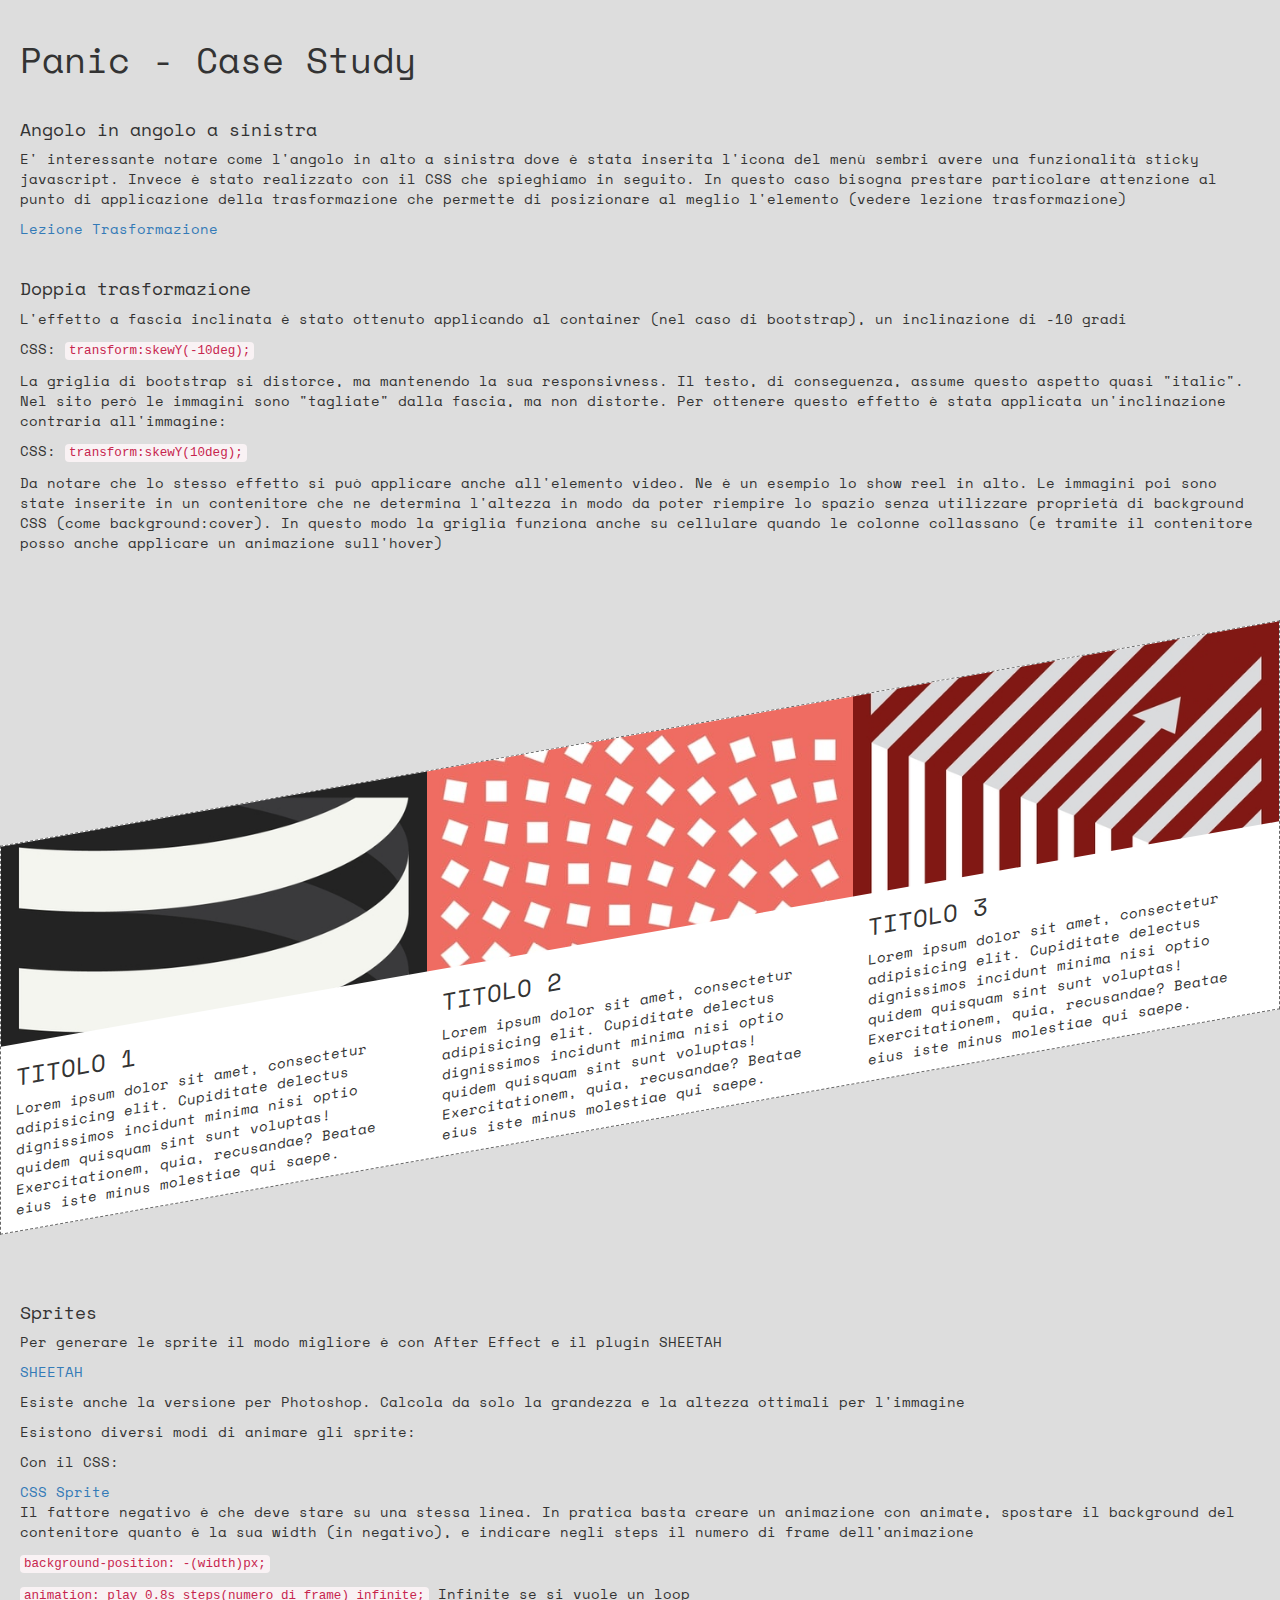
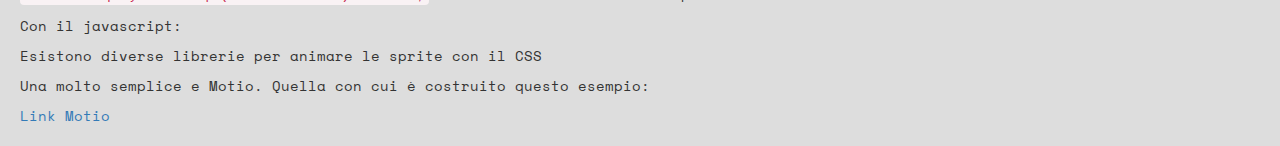
<file: 3LW/Panic/index.html>
<!DOCTYPE html>
<html>
<head>
    <meta charset="UTF-8">
    <title>Panic</title>


    <!-- Latest compiled and minified CSS -->
    <link rel="stylesheet" href="https://maxcdn.bootstrapcdn.com/bootstrap/3.3.7/css/bootstrap.min.css"
          integrity="sha384-BVYiiSIFeK1dGmJRAkycuHAHRg32OmUcww7on3RYdg4Va+PmSTsz/K68vbdEjh4u" crossorigin="anonymous">

    <!-- Space Mono -->
    <link href="https://fonts.googleapis.com/css?family=Space+Mono" rel="stylesheet">

    <!-- Latest compiled and minified CSS -->
    <link rel="stylesheet" href="src/css/style.css">


</head>

<body>


<h1>Panic - Case Study</h1>

<h4>Angolo in angolo a sinistra</h4>

<p>E' interessante notare come l'angolo in alto a sinistra dove è stata inserita l'icona del menù sembri avere una
    funzionalità sticky javascript. Invece è stato realizzato con il CSS che spieghiamo in seguito. In questo caso
    bisogna prestare particolare attenzione al punto di applicazione della trasformazione che permette di posizionare al
    meglio l'elemento (vedere lezione trasformazione)</p>

<a href="http://www.quasar-1617.com/1LW/Transform/index.html">Lezione Trasformazione</a>


<h4>Doppia trasformazione</h4>


<p>L'effetto a fascia inclinata è stato ottenuto applicando al container (nel caso di bootstrap), un inclinazione di -10
    gradi</p>

<p>
    CSS: <code>transform:skewY(-10deg);</code>
</p>

<p>La griglia di bootstrap si distorce, ma mantenendo la sua responsivness. Il testo, di conseguenza, assume questo
    aspetto quasi "italic". Nel sito però le immagini sono "tagliate" dalla fascia, ma non distorte. Per ottenere questo
    effetto è stata applicata un'inclinazione contraria all'immagine:</p>

<p>
    CSS: <code>transform:skewY(10deg);</code>
</p>

<p>Da notare che lo stesso effetto si può applicare anche all'elemento video. Ne è un esempio lo show reel in alto.
    Le immagini poi sono state inserite in un contenitore che ne determina l'altezza in modo da poter riempire lo spazio
    senza utilizzare proprietà di background CSS (come background:cover). In questo modo la griglia funziona anche su cellulare quando le
    colonne collassano (e tramite il contenitore posso anche applicare un animazione sull'hover)</p>


<div class="box-container container-fluid">
    <div class="row">
        <div class="col-sm-4 item">
            <div class="img-container">
                <img src="src/img/img-1.jpeg" alt="img-1"/>
            </div>
            <h3>TITOLO 1</h3>

            <p>Lorem ipsum dolor sit amet, consectetur adipisicing elit. Cupiditate delectus dignissimos incidunt minima
                nisi optio quidem quisquam sint sunt voluptas! Exercitationem, quia, recusandae? Beatae eius iste minus
                molestiae qui saepe.</p>
        </div>
        <div class="col-sm-4 item">
            <div class="img-container">
                <img src="src/img/img-2.jpeg" alt="img-2"/>
            </div>
            <h3>TITOLO 2</h3>

            <p>Lorem ipsum dolor sit amet, consectetur adipisicing elit. Cupiditate delectus dignissimos incidunt minima
                nisi optio quidem quisquam sint sunt voluptas! Exercitationem, quia, recusandae? Beatae eius iste minus
                molestiae qui saepe.</p>
        </div>
        <div class="col-sm-4 item">
            <div class="img-container">
                <img src="src/img/img-3.jpeg" alt="img-3"/>
            </div>
            <h3>TITOLO 3</h3>

            <p>Lorem ipsum dolor sit amet, consectetur adipisicing elit. Cupiditate delectus dignissimos incidunt minima
                nisi optio quidem quisquam sint sunt voluptas! Exercitationem, quia, recusandae? Beatae eius iste minus
                molestiae qui saepe.</p>

        </div>
    </div>


    <div class="row">
        <div class="col-sm-4">

        </div>
        <div class="col-sm-4">

        </div>
        <div class="col-sm-4">

        </div>
    </div>


</div>


<h4>Sprites</h4>

<!--Potrebbe essere una lezione a parte-->

<p>Per generare le sprite il modo migliore è con After Effect e il plugin SHEETAH</p>


<p><a href="http://aescripts.com/sheetah-spritesheet-tools/">SHEETAH</a></p>

<p>Esiste anche la versione per Photoshop. Calcola da solo la grandezza e la altezza ottimali per l'immagine</p>

<p>Esistono diversi modi di animare gli sprite:</p>

<p>Con il CSS:</p>

<a href="http://blog.teamtreehouse.com/css-sprite-sheet-animations-steps">CSS Sprite</a>

<p>Il fattore negativo è che deve stare su una stessa linea. In pratica basta creare un animazione con animate, spostare il background del contenitore quanto è la sua width (in negativo), e indicare negli steps il numero di frame dell'animazione</p>


<p> <code>background-position: -(width)px;</code> </p>

<p><code>animation: play 0.8s steps(numero di frame) infinite;</code> Infinite se si vuole un loop</p>


<p>Con il javascript:</p>

<p>Esistono diverse librerie per animare le sprite con il CSS</p>

<p>Una molto semplice e Motio. Quella con cui è costruito questo esempio:</p>

<a href="">Link Motio</a>


</body>

<script
        src="https://code.jquery.com/jquery-3.1.1.min.js"
        integrity="sha256-hVVnYaiADRTO2PzUGmuLJr8BLUSjGIZsDYGmIJLv2b8="
        crossorigin="anonymous"></script>



<!-- Latest compiled and minified JavaScript -->
<script src="https://maxcdn.bootstrapcdn.com/bootstrap/3.3.7/js/bootstrap.min.js"
        integrity="sha384-Tc5IQib027qvyjSMfHjOMaLkfuWVxZxUPnCJA7l2mCWNIpG9mGCD8wGNIcPD7Txa"
        crossorigin="anonymous"></script>

<!--Motio-->
<script src="src/js/motio.min.js"></script>

</html>
</file>
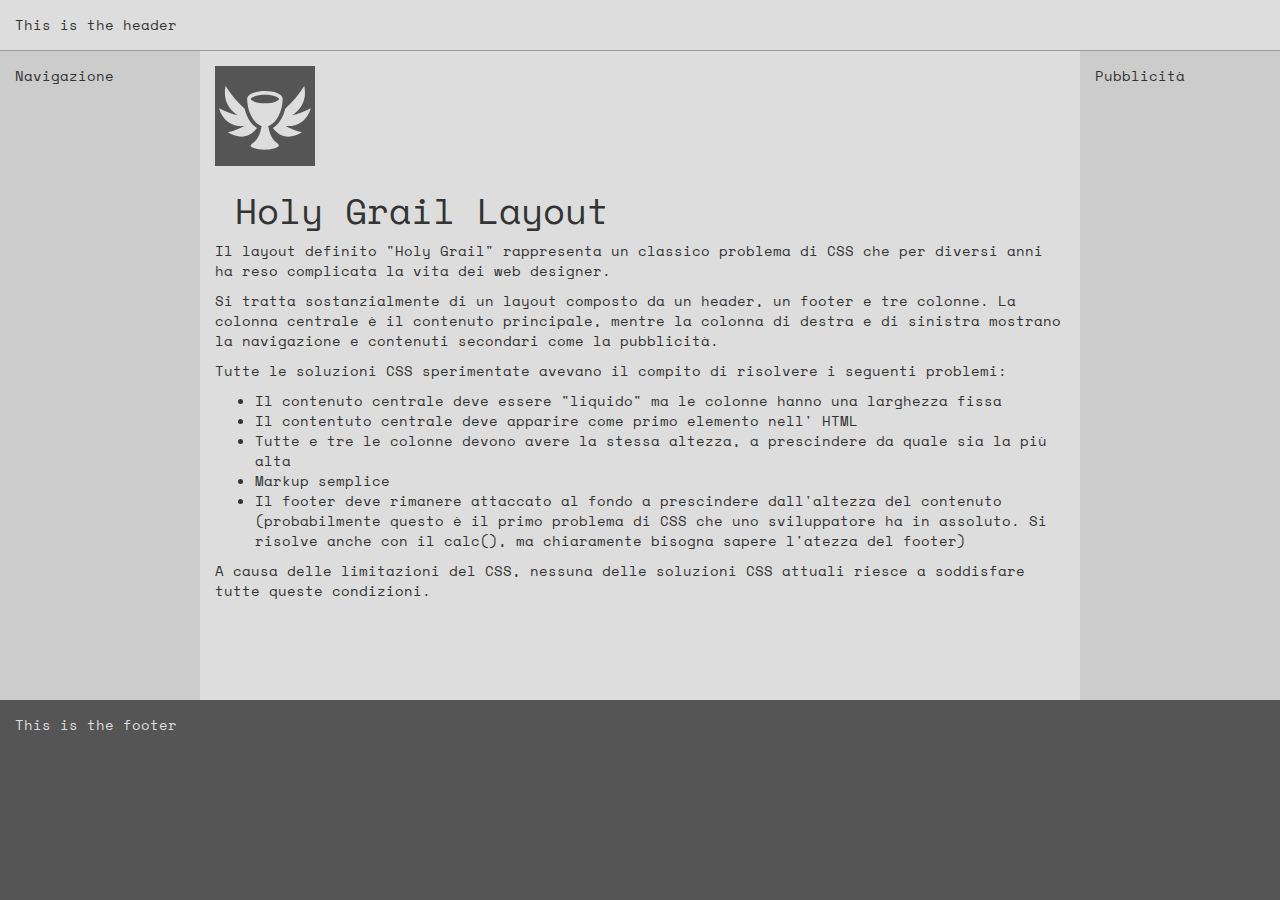
<file: 3LW/Flexbox/holy-grail.html>
<!DOCTYPE html>
<html>
<head>
    <meta charset="UTF-8">
    <title>Flexbox - Holy Grail Layout</title>
    <meta name="viewport" content="width=device-width, initial-scale=1">

    <!-- Latest compiled and minified CSS -->
    <link rel="stylesheet" href="https://maxcdn.bootstrapcdn.com/bootstrap/3.3.7/css/bootstrap.min.css"
          integrity="sha384-BVYiiSIFeK1dGmJRAkycuHAHRg32OmUcww7on3RYdg4Va+PmSTsz/K68vbdEjh4u" crossorigin="anonymous">

    <!-- Space Mono -->
    <link href="https://fonts.googleapis.com/css?family=Space+Mono" rel="stylesheet">

    <!-- Latest compiled and minified CSS -->
    <link rel="stylesheet" href="src/css/style.css">

    <link rel="stylesheet" href="src/css/style-holy-grail.css">

</head>

<body class="HolyGrail">
<header>
    This is the header
</header>
<div class="HolyGrail-body">
    <main class="HolyGrail-content">
        <svg xmlns="http://www.w3.org/2000/svg" viewBox="0 0 512 512" class="HolyGrail-img">
            <path class="svg-bg-color" d="M0 0h512v512H0z"/>
            <path class="svg-ico-color"
                  d="M54.125 102.188c-15.624 74.885 20.42 123.6 64.125 150.562-33.063-7.81-65.052-19.482-98.25-36.844 25.5 77.488 81.164 95.816 129.906 90.75-26.933 14.252-55.392 25.3-83.937 32.78 70.04 43.512 120.987 16.005 149-22.28-30.186-17.833-52.692-53.794-63.032-98.344-38-34.814-71.414-75.012-97.813-116.625zm402.938 0c-26.397 41.608-59.816 81.786-97.813 116.593-10.338 44.564-32.84 80.54-63.03 98.376 28.01 38.285 78.957 65.792 149 22.28-28.542-7.48-56.978-18.53-83.908-32.78 48.736 5.055 104.38-13.28 129.875-90.75-33.197 17.362-65.187 29.035-98.25 36.844 43.705-26.963 79.75-75.677 64.125-150.563zm-201.47 26.187c-23.56 0-44.93 3.576-61.218 9.844-8.145 3.133-15.045 6.906-20.438 11.81-5.392 4.907-9.5 11.53-9.5 19.157 0 .89.05 1.765.157 2.625 2.62 64.952 32.08 117.553 67.28 133.188l6.94 3.094-1.595 7.406c-8.645 40.282-20.575 63.61-40.94 77.03-11.193 7.378-14.184 13.215-14.374 15.126-.19 1.91.765 4.2 6.844 7.906 12.158 7.41 39.925 13.157 66.844 13.157 26.872 0 53.258-5.944 64.687-13.408 5.716-3.73 6.812-6.22 6.626-8.53-.186-2.312-2.937-7.934-13.094-15.22-19.326-13.862-31.327-36.107-39.843-76.062l-1.595-7.406 6.938-3.094c35.2-15.635 64.662-68.236 67.28-133.188h-.03c.106-.86.156-1.735.156-2.625 0-7.626-4.077-14.25-9.47-19.156-5.393-4.905-12.324-8.677-20.47-11.81-16.288-6.27-37.627-9.845-61.186-9.845zm0 18.688c21.617 0 41.154 3.47 54.47 8.593 6.657 2.562 11.708 5.563 14.593 8.188 2.886 2.625 3.375 4.28 3.375 5.344 0 1.063-.488 2.718-3.374 5.343-2.885 2.626-7.936 5.627-14.594 8.19-13.315 5.122-32.852 8.593-54.468 8.593-21.616 0-41.184-3.47-54.5-8.594-6.658-2.563-11.708-5.564-14.594-8.19-2.886-2.624-3.375-4.28-3.375-5.343 0-1.063.49-2.718 3.375-5.343 2.886-2.625 7.936-5.626 14.594-8.188 13.316-5.123 32.884-8.594 54.5-8.594z"
                  fill="#fff"/>
        </svg>
        <h1>Holy Grail Layout</h1>

        <p>Il layout definito "Holy Grail" rappresenta un classico problema di CSS che per diversi anni ha reso complicata la vita dei web designer.</p>

        <p>Si tratta sostanzialmente di un layout composto da un header, un footer e tre colonne. La colonna centrale è
            il contenuto principale, mentre la colonna di destra e di sinistra mostrano la navigazione e contenuti
            secondari come la pubblicità.</p>

        <p>Tutte le soluzioni CSS sperimentate avevano il compito di risolvere i seguenti problemi:</p>

        <ul>
            <li>Il contenuto centrale deve essere "liquido" ma le colonne hanno una larghezza fissa</li>
            <li>Il contentuto centrale deve apparire come primo elemento nell' HTML</li>
            <li>Tutte e tre le colonne devono avere la stessa altezza, a prescindere da quale sia la più alta</li>
            <li>Markup semplice</li>
            <li>Il footer deve rimanere attaccato al fondo a prescindere dall'altezza del contenuto (probabilmente
                questo è il primo problema di CSS che uno sviluppatore ha in assoluto. Si risolve anche con il calc(),
                ma chiaramente bisogna sapere l'atezza del footer)
            </li>
        </ul>


        <p>A causa delle limitazioni del CSS, nessuna delle soluzioni CSS attuali riesce a soddisfare tutte queste condizioni.</p>

    </main>
    <nav class="HolyGrail-nav">Navigazione</nav>
    <aside class="HolyGrail-ads">Pubblicità</aside>
</div>
<footer> This is the footer</footer>
</body>

<script
        src="https://code.jquery.com/jquery-3.1.1.min.js"
        integrity="sha256-hVVnYaiADRTO2PzUGmuLJr8BLUSjGIZsDYGmIJLv2b8="
        crossorigin="anonymous"></script>

<!-- Latest compiled and minified JavaScript -->
<script src="https://maxcdn.bootstrapcdn.com/bootstrap/3.3.7/js/bootstrap.min.js"
        integrity="sha384-Tc5IQib027qvyjSMfHjOMaLkfuWVxZxUPnCJA7l2mCWNIpG9mGCD8wGNIcPD7Txa"
        crossorigin="anonymous"></script>


</html>
</file>
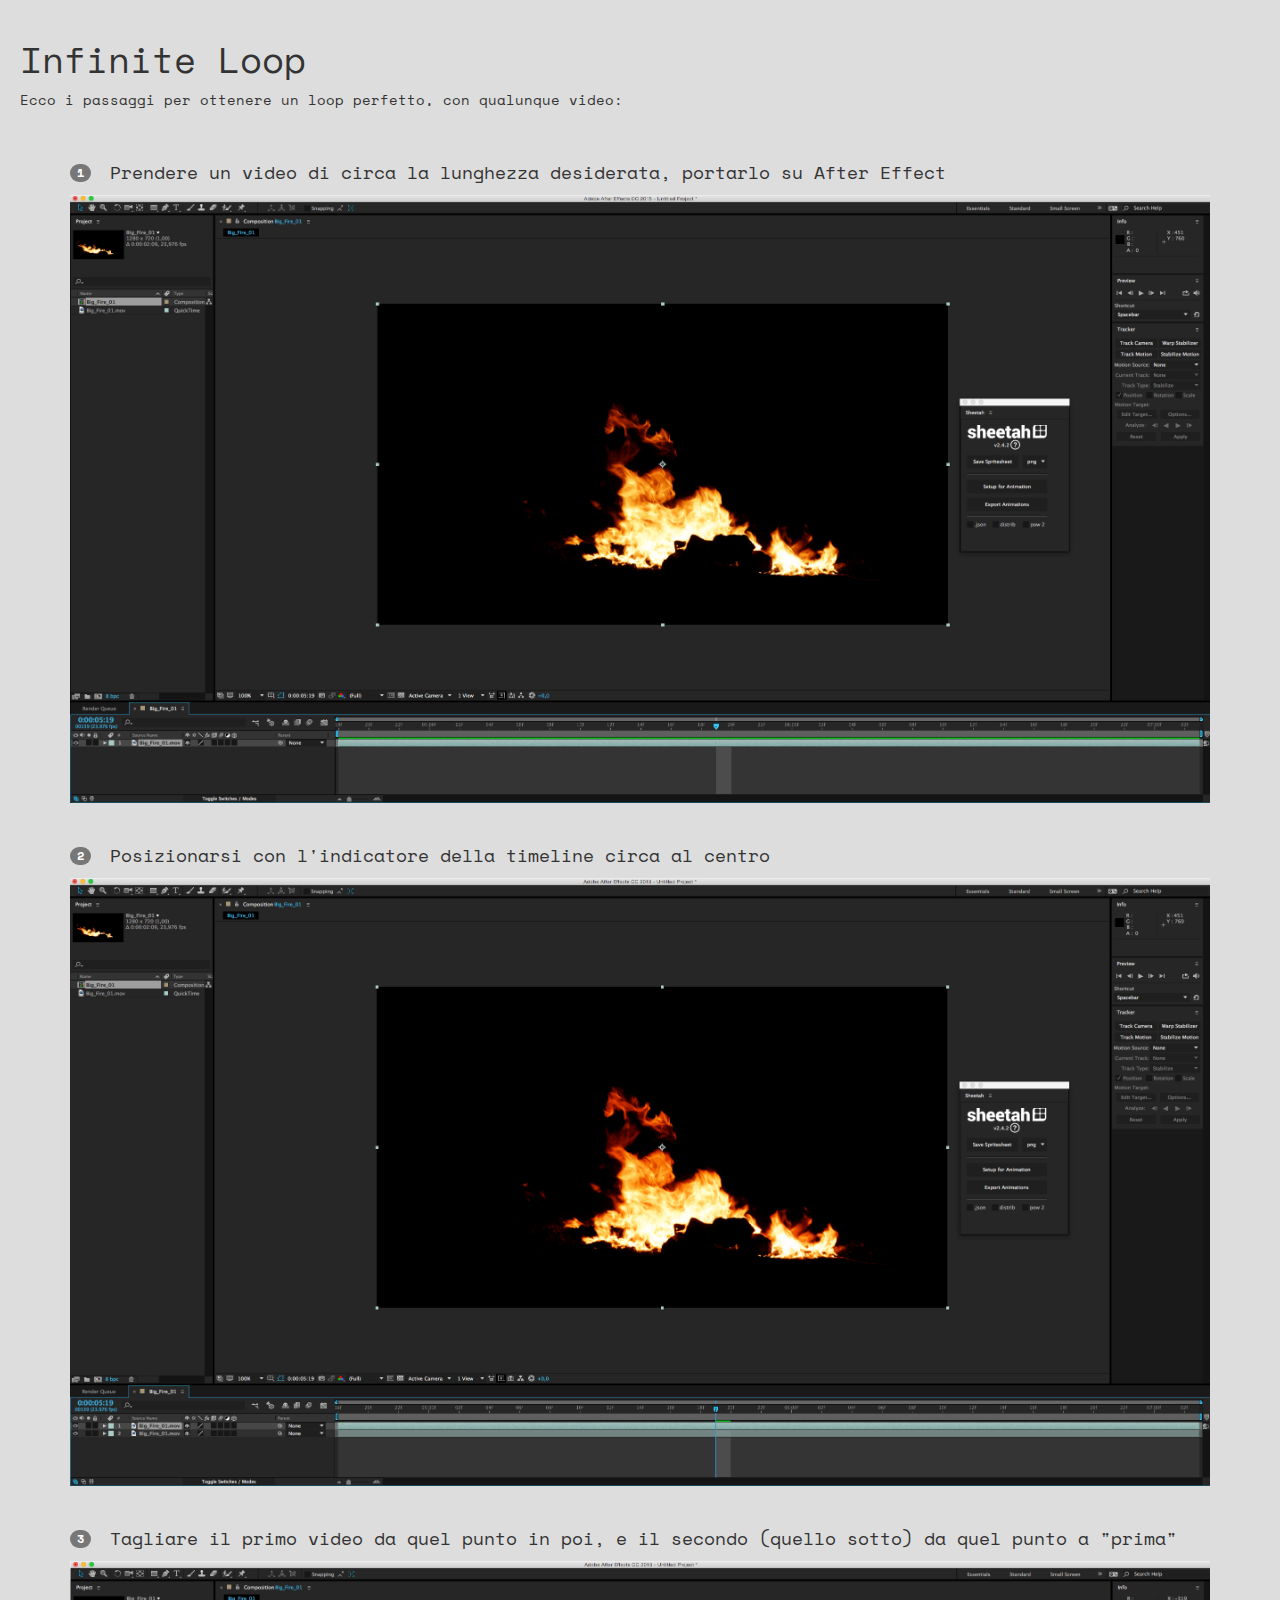
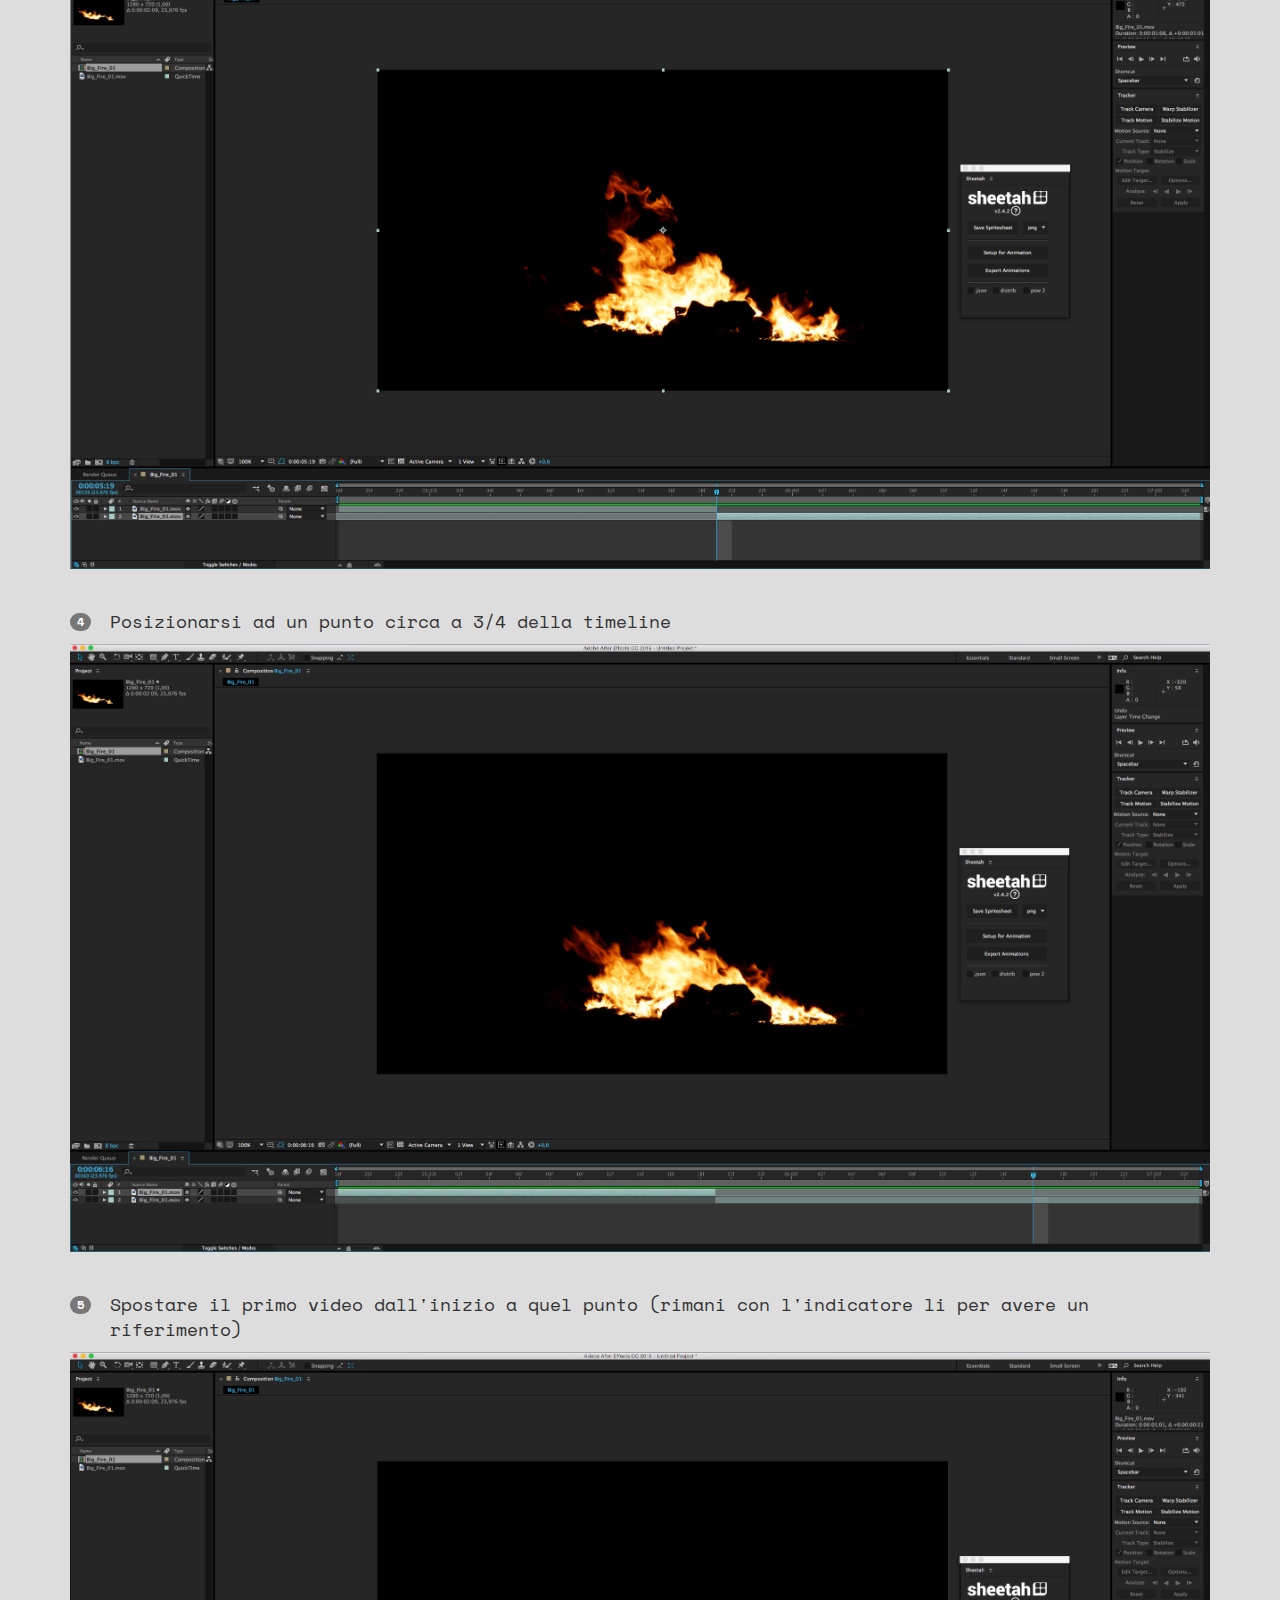
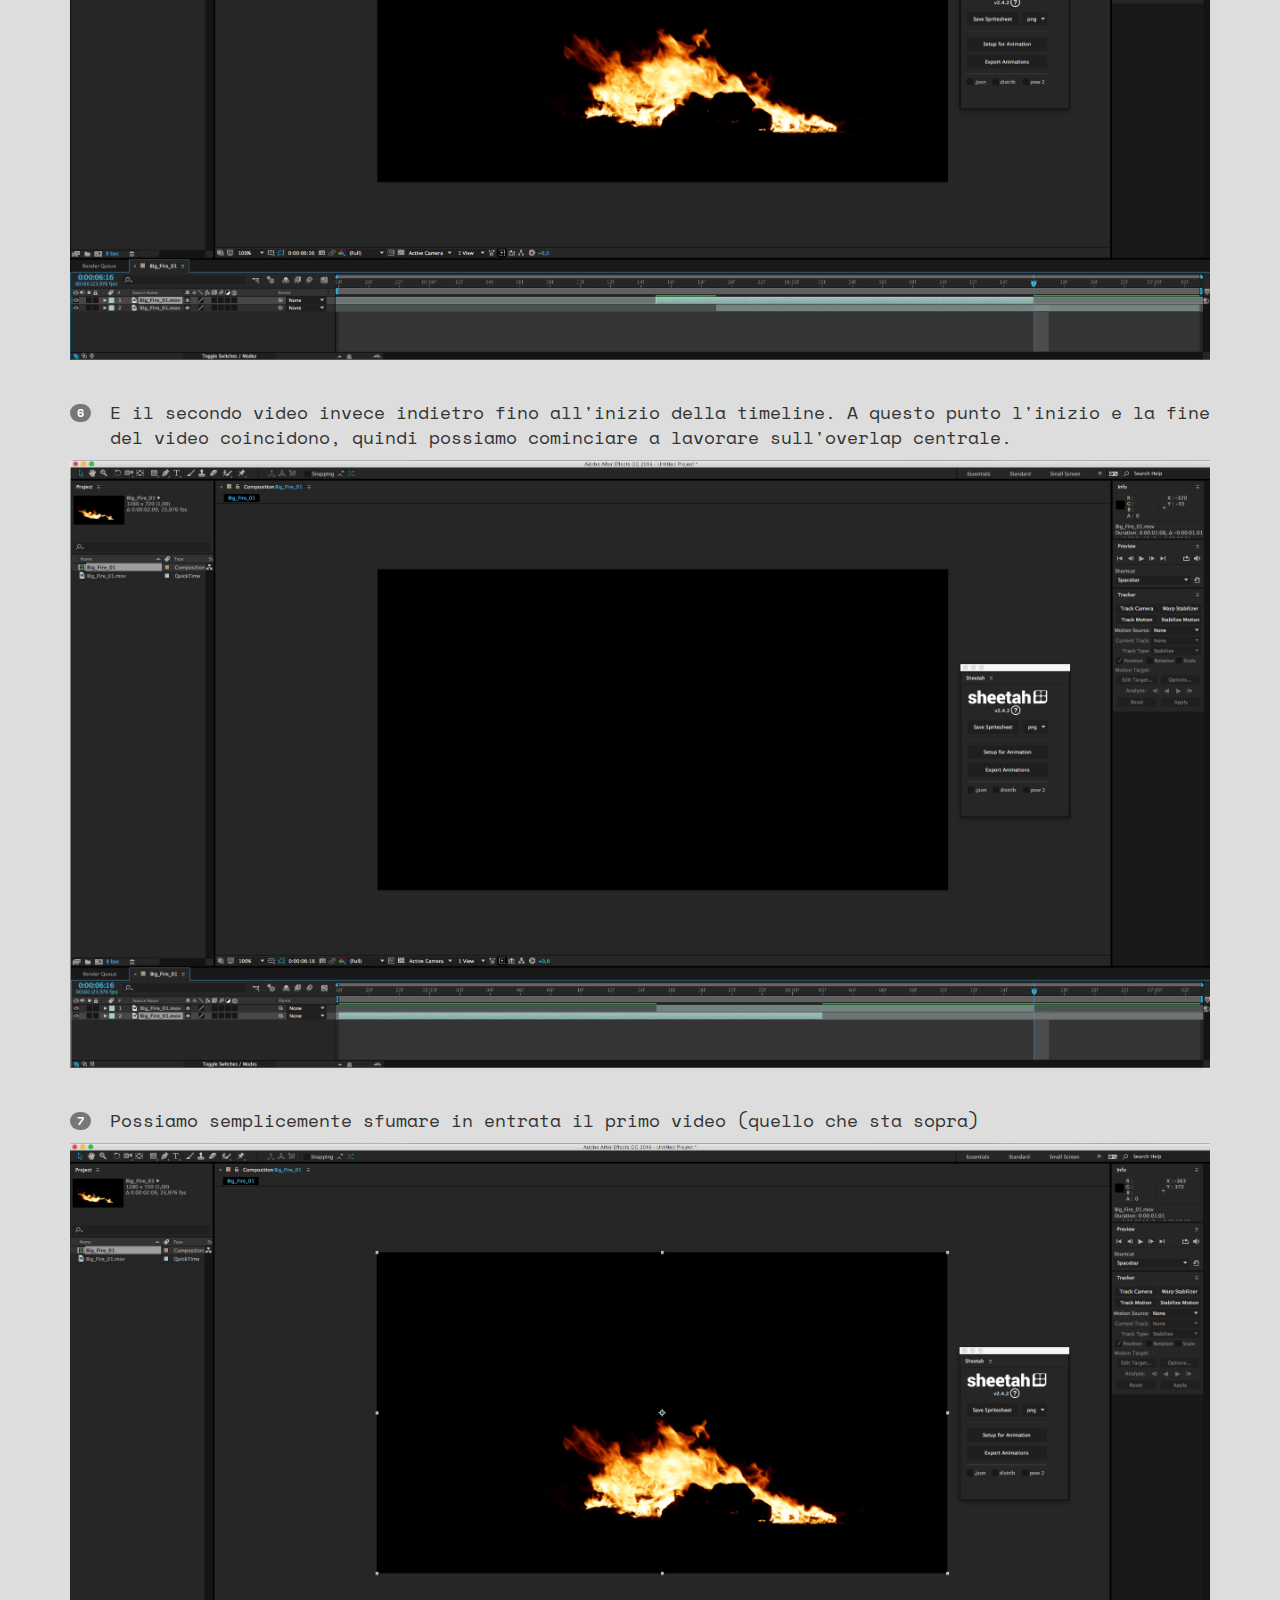
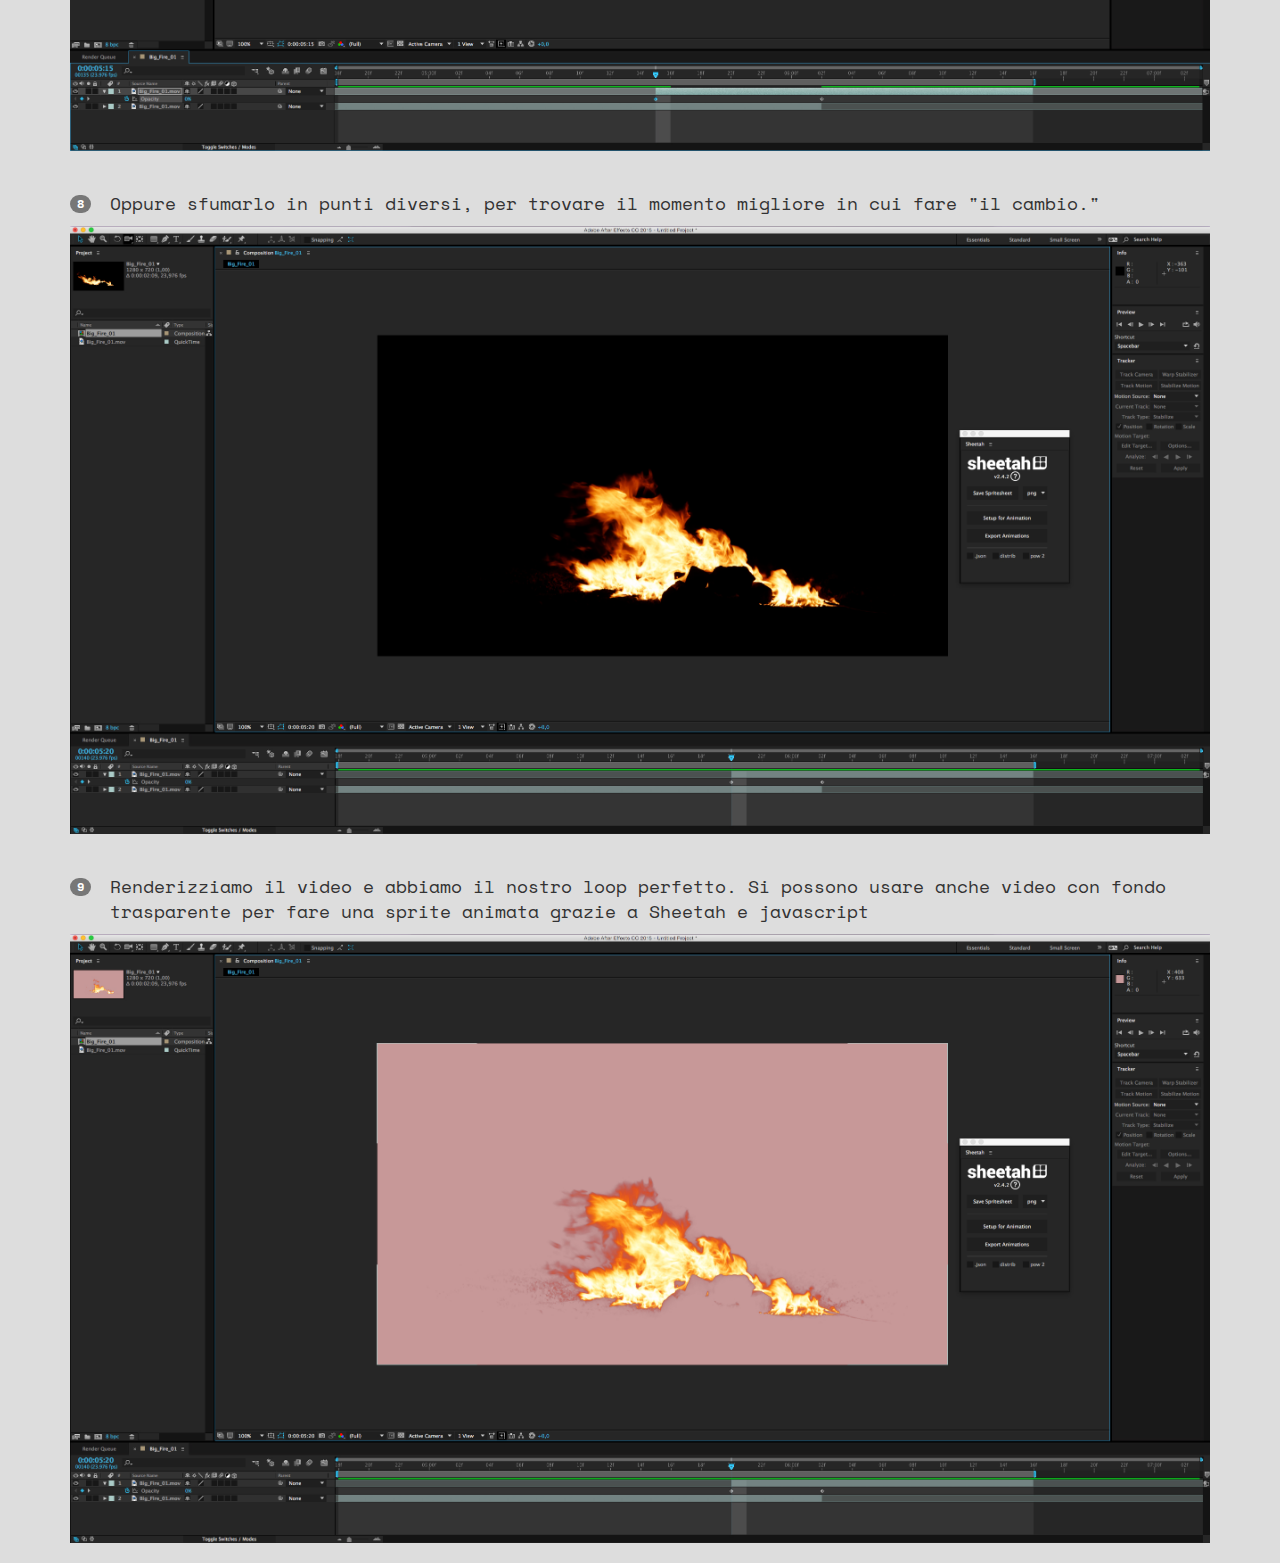
<file: 3LW/Panic/loop-video.html>
<!DOCTYPE html>
<html>
<head>
    <meta charset="UTF-8">
    <title>Loop Video</title>

    <meta http-equiv="X-UA-Compatible" content="IE=edge">
    <meta name="viewport" content="width=device-width, initial-scale=1">
    <!-- Latest compiled and minified CSS -->
    <link rel="stylesheet" href="https://maxcdn.bootstrapcdn.com/bootstrap/3.3.7/css/bootstrap.min.css"
          integrity="sha384-BVYiiSIFeK1dGmJRAkycuHAHRg32OmUcww7on3RYdg4Va+PmSTsz/K68vbdEjh4u" crossorigin="anonymous">

    <!-- Space Mono -->
    <link href="https://fonts.googleapis.com/css?family=Space+Mono" rel="stylesheet">

    <!-- Latest compiled and minified CSS -->
    <link rel="stylesheet" href="src/css/style.css">


</head>

<body>

<style>

    h4{
        position: relative;
        padding-left: 40px;
        line-height: 25px;
    }

    h4 span{
        position: absolute;
        top: 4px;
        left: 0;
    }


</style>


<h1>Infinite Loop</h1>

<p>Ecco i passaggi per ottenere un loop perfetto, con qualunque video:</p>


<div class="container">
    <div class="row">
        <div class="col-xs-12">
            <h4><span class="badge">1</span> Prendere un video di circa la lunghezza desiderata, portarlo su After Effect</h4>
            <img src="src/img/infinite-loop/screen__0000_0.jpg" class="img-responsive" alt="">
        </div>
        <div class="col-xs-12">
            <h4><span class="badge">2</span> Posizionarsi con l'indicatore della timeline circa al centro</h4>
            <img src="src/img/infinite-loop/screen__0001_1.jpg" class="img-responsive" alt="">
        </div>
        <div class="col-xs-12">
            <h4><span class="badge">3</span> Tagliare il primo video da quel punto in poi, e il secondo (quello sotto) da quel punto a "prima"</h4>
            <img src="src/img/infinite-loop/screen__0002_2.jpg" class="img-responsive" alt="">
        </div>
        <div class="col-xs-12">
            <h4><span class="badge">4</span> Posizionarsi ad un punto circa a 3/4 della timeline</h4>
            <img src="src/img/infinite-loop/screen__0003_3.jpg" class="img-responsive" alt="">
        </div>
        <div class="col-xs-12">
            <h4><span class="badge">5</span> Spostare il primo video dall'inizio a quel punto (rimani con l'indicatore li per avere un riferimento)</h4>
            <img src="src/img/infinite-loop/screen__0004_3b.jpg" class="img-responsive" alt="">
        </div>
        <div class="col-xs-12">
            <h4><span class="badge">6</span> E il secondo video invece indietro fino all'inizio della timeline. A questo punto l'inizio e la fine del video coincidono, quindi possiamo cominciare a lavorare sull'overlap centrale.</h4>
            <img src="src/img/infinite-loop/screen__0005_5.jpg" class="img-responsive" alt="">
        </div>
        <div class="col-xs-12">
            <h4><span class="badge">7</span> Possiamo semplicemente sfumare in entrata il primo video (quello che sta sopra)</h4>
            <img src="src/img/infinite-loop/screen__0006_6.jpg" class="img-responsive" alt="">
        </div>
        <div class="col-xs-12">
            <h4><span class="badge">8</span> Oppure sfumarlo in punti diversi, per trovare il momento migliore in cui fare "il cambio."</h4>
            <img src="src/img/infinite-loop/screen__0007_7.jpg" class="img-responsive" alt="">
        </div>
        <div class="col-xs-12">
            <h4><span class="badge">9</span> Renderizziamo il video e abbiamo il nostro loop perfetto. Si possono usare anche video con fondo trasparente per fare una sprite animata grazie a Sheetah e javascript</h4>
            <img src="src/img/infinite-loop/screen__0008_8.jpg" class="img-responsive" alt="">
        </div>


    </div>


</div>






</body>

<script
        src="https://code.jquery.com/jquery-3.1.1.min.js"
        integrity="sha256-hVVnYaiADRTO2PzUGmuLJr8BLUSjGIZsDYGmIJLv2b8="
        crossorigin="anonymous"></script>


<!-- Latest compiled and minified JavaScript -->
<script src="https://maxcdn.bootstrapcdn.com/bootstrap/3.3.7/js/bootstrap.min.js"
        integrity="sha384-Tc5IQib027qvyjSMfHjOMaLkfuWVxZxUPnCJA7l2mCWNIpG9mGCD8wGNIcPD7Txa"
        crossorigin="anonymous"></script>



</html>
</file>
<file: src/css/style.css>
body{
    font-family: 'Roboto', sans-serif;
    font-weight: 300;
}

h4{
    margin-top: 40px;
}

.table h4{
    margin: 0;
}


.highcharts-tooltip>span {
    background: white;
    border: 1px solid silver;
    border-radius: 3px;
    box-shadow: 1px 1px 2px #888;
    padding: 8px;
}
</file>
<file: src/css/img-studenti.css>
/* Immagini studenti */

.table>tbody>tr>td, .table>tbody>tr>th, .table>tfoot>tr>td, .table>tfoot>tr>th, .table>thead>tr>td, .table>thead>tr>th{
	vertical-align: middle;
}



.stud-img{
	height:50px;
	width: 50px;
	-webkit-border-radius: 50%;
	-moz-border-radius: 50%;
	border-radius: 50%;
	display: inline-block;
	background-size: contain;
	background-color: #efefef;
}



.gioa{
	background-image: url(../img/gioacchino.jpg);
}

.gian{
	background-image: url(../img/gian.jpg);
}
</file>
<file: 3LW/Flexbox/src/css/style.css>
/* Demo */
body {
  background-color: #ddd;
  font-family: 'Space Mono', monospace; }

h1 {
  padding-left: 20px; }

article {
  padding: 80px 20px; }
  article.approfondimento {
    background-color: white;
    margin: 0 60px; }
  article h6 {
    position: relative;
    top: -50px; }

.box-container {
  border: 1px dashed #666;
  margin: 20px;
  position: relative;
  height: 200px;
  resize: both;
  overflow: hidden; }
  .box-container.mini {
    width: 150px;
    height: 160px;
    margin: 10px; }

.box {
  color: white;
  background-color: DodgerBlue;
  border: 1px solid white;
  margin: 5px;
  transition: width 2s ease-in-out;
  display: flex; }

.box-text {
  flex: 0 1 50%;
  border: 1px dashed #666;
  margin: 5px; }

.main-axis {
  width: 100%;
  height: 1px;
  top: 50%;
  position: absolute;
  border: 1px dashed blue;
  transition: all 0.3s ease-in-out;
  opacity: 0; }
  .main-axis:before {
    content: "Main axis";
    top: -20px;
    left: 0;
    position: absolute;
    color: blue;
    transition: all 0.3s ease-in-out; }
  .main-axis:after {
    content: "";
    width: 0;
    height: 0;
    position: absolute;
    right: 0;
    top: -7px;
    border-style: solid;
    border-width: 7px 0 7px 10px;
    border-color: transparent transparent transparent blue; }

.cross-axis {
  width: 1px;
  height: 100%;
  top: 0;
  left: 50%;
  position: absolute;
  border: 1px dashed red;
  transition: all 0.3s ease-in-out;
  opacity: 0; }
  .cross-axis:before {
    content: "Cross axis";
    top: 0;
    left: 20px;
    position: absolute;
    color: red;
    transition: all 0.3s ease-in-out; }
  .cross-axis:after {
    content: "";
    width: 0;
    height: 0;
    position: absolute;
    right: -7px;
    bottom: 0;
    border-style: solid;
    border-width: 10px 7px 0 7px;
    border-color: red transparent transparent transparent; }

.show-axis .flex-start-label, .show-axis .flex-end-label {
  color: blue;
  position: absolute;
  opacity: 0;
  bottom: -20px;
  transition: all 0.3s ease-in-out; }
.show-axis .flex-start-label {
  left: 0;
  border-left: 1px solid blue;
  padding-left: 10px; }
.show-axis .flex-end-label {
  right: 0;
  border-right: 1px solid blue;
  padding-right: 10px; }
.show-axis.reverse .main-axis:before {
  right: 0;
  left: auto; }
.show-axis.reverse .main-axis:after {
  transform: rotate(180deg);
  left: 0; }
.show-axis.perp .main-axis, .show-axis.perp-reverse .main-axis {
  width: 1px;
  height: 100%;
  top: 0;
  left: 50%;
  position: absolute;
  border: 1px dashed blue;
  transition: all 0.3s ease-in-out;
  opacity: 0; }
  .show-axis.perp .main-axis:before, .show-axis.perp-reverse .main-axis:before {
    content: "Main axis";
    top: 0;
    left: 20px;
    position: absolute;
    color: blue;
    transition: all 0.3s ease-in-out; }
  .show-axis.perp .main-axis:after, .show-axis.perp-reverse .main-axis:after {
    content: "";
    width: 0;
    height: 0;
    position: absolute;
    right: -7px;
    top: auto;
    bottom: 0;
    border-style: solid;
    border-width: 10px 7px 0 7px;
    border-color: blue transparent transparent transparent; }
.show-axis.perp .cross-axis, .show-axis.perp-reverse .cross-axis {
  width: 100%;
  height: 1px;
  top: 50%;
  left: 0;
  position: absolute;
  border: 1px dashed red;
  transition: all 0.3s ease-in-out;
  opacity: 0; }
  .show-axis.perp .cross-axis:before, .show-axis.perp-reverse .cross-axis:before {
    content: "Cross axis";
    top: -20px;
    left: 0;
    position: absolute;
    color: red;
    transition: all 0.3s ease-in-out; }
  .show-axis.perp .cross-axis:after, .show-axis.perp-reverse .cross-axis:after {
    content: "";
    width: 0;
    height: 0;
    position: absolute;
    right: 0;
    top: -7px;
    border-style: solid;
    border-width: 7px 0 7px 10px;
    border-color: transparent transparent transparent red; }
.show-axis.perp-reverse .main-axis {
  width: 1px;
  height: 100%;
  top: 0;
  left: 50%;
  position: absolute;
  border: 1px dashed blue;
  transition: all 0.3s ease-in-out;
  opacity: 0; }
  .show-axis.perp-reverse .main-axis:before {
    top: auto;
    bottom: 0; }
  .show-axis.perp-reverse .main-axis:after {
    transform: rotate(180deg);
    top: 0;
    bottom: auto; }
.show-axis:hover .flex-start-label, .show-axis:hover .flex-end-label {
  opacity: 1; }
.show-axis:hover .main-axis {
  opacity: 1; }
.show-axis:hover .cross-axis {
  opacity: 1; }
.show-axis.show-fixed {
  overflow: visible; }
  .show-axis.show-fixed .flex-start-label, .show-axis.show-fixed .flex-end-label {
    opacity: 1; }
  .show-axis.show-fixed .main-axis {
    opacity: 1; }
  .show-axis.show-fixed .cross-axis {
    opacity: 1; }

/* Content */
.flex {
  display: flex; }

.flex-inline {
  display: inline-flex; }

.justify-content.center {
  justify-content: center; }
.justify-content.flex-start {
  justify-content: flex-start; }
.justify-content.flex-end {
  justify-content: flex-end; }
.justify-content.space-between {
  justify-content: space-between; }
.justify-content.space-around {
  justify-content: space-around; }

.flex-direction.row {
  flex-direction: row; }
.flex-direction.row-reverse {
  flex-direction: row-reverse; }
.flex-direction.column {
  flex-direction: column; }
.flex-direction.column-reverse {
  flex-direction: column-reverse; }

/* Flex Grow */
.flex-grow .main {
  flex-grow: 1; }

/* Flex Shrink */
.flex-shrink .box {
  flex-grow: 1; }
.flex-shrink .fixed-column {
  flex-basis: 100px;
  flex-shrink: 0;
  flex-grow: 0; }

/* Align Items */
.align-items {
  margin-top: 50px;
  vertical-align: top;
  /* Non Flex CSS */
  overflow: visible; }
  .align-items code {
    position: absolute;
    top: -30px;
    left: 0; }
  .align-items.stretch {
    align-items: stretch; }
  .align-items.center {
    align-items: center; }
  .align-items.flex-start {
    align-items: flex-start; }
  .align-items.flex-end {
    align-items: flex-end; }
  .align-items.baseline {
    align-items: baseline; }

/* Align Self */
.align-self {
  width: 300px; }

.align-self-element {
  align-self: flex-end;
  margin: 5px; }

/* Flex Wrap */
.flex-wrap {
  height: auto; }
  .flex-wrap .box {
    height: 200px; }
  .flex-wrap.nowrap {
    flex-wrap: nowrap; }
  .flex-wrap.wrap {
    flex-wrap: wrap; }
  .flex-wrap.wrap-reverse {
    flex-wrap: wrap-reverse; }

/* Align content */
.align-content .box {
  height: 20px; }
.align-content.stretch {
  align-content: stretch; }
.align-content.flex-start {
  align-content: flex-start; }
.align-content.space-between {
  align-content: space-between; }

/* Order */
.order .box {
  flex-grow: 1; }
.order .box-3 {
  background-color: #84c2ff;
  order: -1; }
.order.list {
  height: auto;
  flex-direction: column; }
  .order.list .box {
    display: flex;
    background-color: transparent;
    border-color: transparent;
    align-items: center; }
    .order.list .box:nth-child(even) .img {
      order: 1; }
    .order.list .box p {
      color: initial;
      padding: 15px; }
    .order.list .box .img {
      width: 150px;
      height: 150px;
      background-color: dodgerblue;
      border: 1px solid white;
      flex-shrink: 0; }
.order.featured {
  flex-wrap: wrap;
  height: auto;
  justify-content: flex-start;
  align-content: space-between; }
  .order.featured .box {
    height: 100px;
    flex: 0 0 100px; }
  .order.featured .featured-element {
    order: -1;
    background-color: #84c2ff; }

/* Esempi pratici */
.centered-element {
  height: 350px;
  justify-content: center;
  align-items: center; }

.price-layout {
  height: 600px;
  align-items: center;
  justify-content: center; }
  .price-layout .box {
    flex-grow: 1;
    min-height: 350px;
    background-color: #888888; }
  .price-layout .featured-price {
    flex-grow: 1.5;
    min-height: 500px;
    background-color: white; }

/*# sourceMappingURL=style.css.map */
</file>
<file: 3LW/Panic/src/css/style.css>
body{
	background-color: #ddd;
	font-family: 'Space Mono', monospace;
	padding: 20px;
	-webkit-font-smoothing: antialiased;
}

h4{
	margin-top: 40px;
}

.website{
	background-color: white;
}

.box-container{
	border: 1px dashed #666;
	margin: 180px -20px;
	transform:skewY(-10deg);
	background-color: white;
	/*transform-origin: 0 0;*/

}


.box-container img{
	width: 100%;
	height: auto;
	position: relative;
	top: 50%;
	transform: translateY(-50%)skewY(10deg);

}

.box-container img{
	width: 100%;
	height: auto;
	position: relative;
	top: 50%;
	transform: translateY(-50%)skewY(10deg)scale(1);
	transition: transform 0.3s ease-out;
}

.img-container{
	height: 200px;
	overflow: hidden;

	margin: 0 -15px;
}

.item{
	cursor: pointer;
}

.item:hover img{
	transform: translateY(-50%)skewY(10deg)scale(1.2);
}
</file>
<file: 3LW/Flexbox/src/css/style-holy-grail.css>
@charset "UTF-8";
/* Holy grail step-style */
.HolyGrail-content, .HolyGrail-nav, .HolyGrail-ads, header, footer {
  padding: 15px; }

.HolyGrail-img {
  width: 100px;
  height: auto; }

.svg-bg-color {
  fill: #555; }

.svg-ico-color {
  fill: #ddd; }

html, body {
  height: 100%; }

.HolyGrail {
  padding: 0;
  display: flex;
  flex-direction: column; }

header {
  border-bottom: 1px solid #999; }

footer {
  background-color: #555;
  color: #ddd;
  flex-basis: 200px;
  flex-shrink: 0; }

.HolyGrail-body {
  flex-grow: 1;
  flex-shrink: 0; }

.HolyGrail-nav {
  background-color: #ccc; }

.HolyGrail-ads {
  background-color: #ccc; }

.HolyGrail-body {
  display: flex;
  flex-direction: column; }

.HolyGrail-nav {
  order: -1; }

@media (min-width: 768px) {
  .HolyGrail-body {
    flex-grow: 1;
    flex-shrink: 0;
    flex-direction: row; }

  /* Mettere questa istruzione fuori dalla media query per avere la pubblicità sempre attaccata al footer. In questo modo invece sarà sempre al di sotto del testo */
  .HolyGrail-content {
    flex-grow: 1; }

  .HolyGrail-nav {
    flex-basis: 200px;
    flex-shrink: 0; }

  .HolyGrail-ads {
    flex-basis: 200px;
    flex-shrink: 0; } }
</file>
